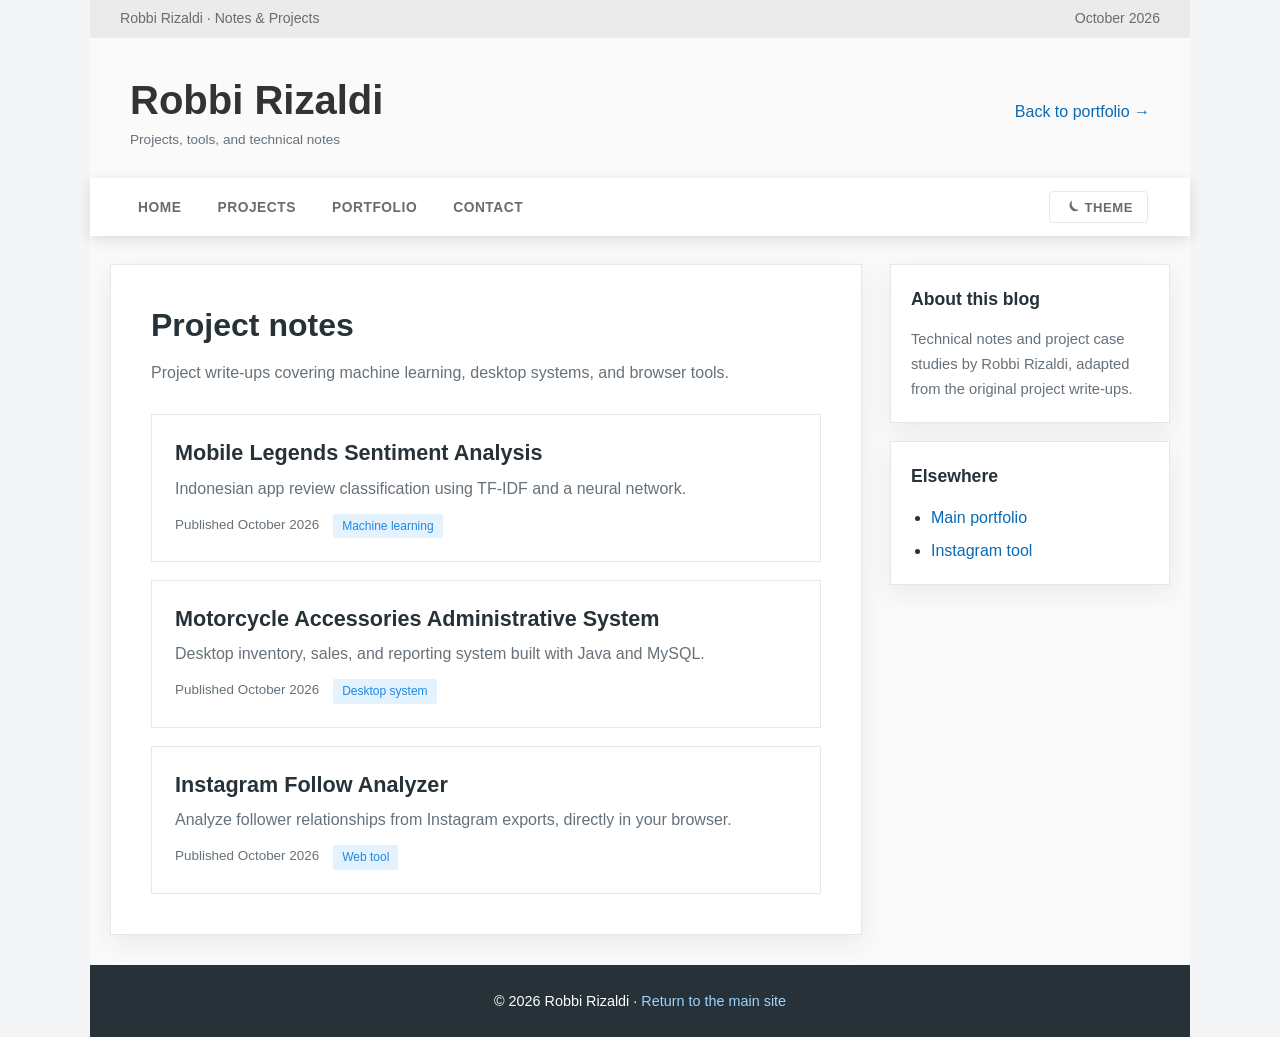
<file: index.html>
<!doctype html>
<html lang="en">
  <head>
    <meta charset="utf-8" />
    <meta name="viewport" content="width=device-width, initial-scale=1" />
    <meta
      name="description"
      content="Technical notes and project case studies by Robbi Rizaldi."
    />
    <title>Blog — Robbi Rizaldi</title>
    <link rel="canonical" href="https://robbirizaldi.my.id/blog/" />
    <link rel="stylesheet" href="assets/blog.css" />
    <script>
      (function () {
        try {
          var t = localStorage.getItem("site-theme") || localStorage.getItem("theme");
          if (!t && window.matchMedia && window.matchMedia("(prefers-color-scheme: dark)").matches) {
            t = "dark";
          }
          if (t === "dark") document.documentElement.setAttribute("data-theme", "dark");
          else if (t === "light") document.documentElement.setAttribute("data-theme", "light");
        } catch (e) {}
      })();
    </script>
  </head>
  <body class="blog-page">
    <a class="blog-skip" href="#projects">Skip to content</a>
    <div class="blog-shell">
      <div class="blog-topbar">
        <div class="blog-topbar__inner">
          <span>Robbi Rizaldi · Notes &amp; Projects</span
          ><span>October 2026</span>
        </div>
      </div>
      <header class="blog-header">
        <a class="blog-brand" href="./"
          >Robbi Rizaldi<small>Projects, tools, and technical notes</small></a
        ><a class="blog-header__link" href="https://robbirizaldi.my.id/#page-portfolio"
          >Back to portfolio →</a
        >
      </header>
      <nav class="blog-nav" aria-label="Blog navigation">
        <div class="blog-nav__inner">
          <a href="./">Home</a><a href="https://robbirizaldi.my.id/#page-portfolio">Projects</a
          ><a href="https://robbirizaldi.my.id/#page-portfolio">Portfolio</a
          ><a href="https://robbirizaldi.my.id/#page-contact">Contact</a>
          <button
            class="blog-theme-toggle"
            type="button"
            data-blog-theme-toggle
            aria-label="Toggle dark mode"
            title="Toggle theme"
          >
            <svg class="blog-theme-icon blog-theme-icon--moon" viewBox="0 0 24 24" fill="currentColor" aria-hidden="true"><path d="M12.3 2a10 10 0 0 0-.19 14 10 10 0 0 0 11.8 1.8 1 1 0 0 0 .1-1.6 10 10 0 0 1-10.1-14 1 1 0 0 0-1.61-.2z"/></svg>
            <svg class="blog-theme-icon blog-theme-icon--sun" viewBox="0 0 24 24" fill="currentColor" aria-hidden="true"><path d="M12 7c-2.76 0-5 2.24-5 5s2.24 5 5 5 5-2.24 5-5-2.24-5-5-5zM2 13h2c.55 0 1-.45 1-1s-.45-1-1-1H2c-.55 0-1 .45-1 1s.45 1 1 1zm18 0h2c.55 0 1-.45 1-1s-.45-1-1-1h-2c-.55 0-1 .45-1 1s.45 1 1 1zM11 2v2c0 .55.45 1 1 1s1-.45 1-1V2c0-.55-.45-1-1-1s-1 .45-1 1zm0 18v2c0 .55.45 1 1 1s1-.45 1-1v-2c0-.55-.45-1-1-1s-1 .45-1 1zM5.99 4.58a.996.996 0 00-1.41 0 .996.996 0 000 1.41l1.06 1.06c.39.39 1.03.39 1.41 0s.39-1.03 0-1.41L5.99 4.58zm12.37 12.37a.996.996 0 00-1.41 0 .996.996 0 000 1.41l1.06 1.06c.39.39 1.03.39 1.41 0 .39-.39.39-1.03 0-1.41l-1.06-1.06zm1.06-10.96a.996.996 0 000-1.41.996.996 0 00-1.41 0l-1.06 1.06c-.39.39-.39 1.03 0 1.41s1.03.39 1.41 0l1.06-1.06zM7.05 18.36a.996.996 0 000-1.41.996.996 0 00-1.41 0l-1.06 1.06c-.39.39-.39 1.03 0 1.41s1.03.39 1.41 0l1.06-1.06z"/></svg>
            <span class="blog-theme-label">Theme</span>
          </button>
        </div>
      </nav>
      <div class="blog-layout">
        <main class="blog-panel" id="projects">
          <h1 class="blog-section-title">Project notes</h1>
          <p class="blog-intro">
            Project write-ups covering machine learning, desktop systems, and
            browser tools.
          </p>
          <div class="blog-post-list">
            <a
              class="blog-post-card"
              href="posts/mobile-legends-sentiment-analysis/"
              ><h2>Mobile Legends Sentiment Analysis</h2>
              <p>
                Indonesian app review classification using TF-IDF and a neural
                network.
              </p>
              <div class="blog-meta">
                <span>Published October 2026</span
                ><span class="blog-tag">Machine learning</span>
              </div></a
            >
            <a
              class="blog-post-card"
              href="posts/wv-jangkrik-administrative-system/"
              ><h2>Motorcycle Accessories Administrative System</h2>
              <p>
                Desktop inventory, sales, and reporting system built with Java
                and MySQL.
              </p>
              <div class="blog-meta">
                <span>Published October 2026</span
                ><span class="blog-tag">Desktop system</span>
              </div></a
            >
            <a class="blog-post-card" href="posts/instagram-follow-analyzer/"
              ><h2>Instagram Follow Analyzer</h2>
              <p>
                Analyze follower relationships from Instagram exports, directly
                in your browser.
              </p>
              <div class="blog-meta">
                <span>Published October 2026</span
                ><span class="blog-tag">Web tool</span>
              </div></a
            >
          </div>
        </main>
        <aside class="blog-sidebar">
          <section class="blog-sidebar__panel">
            <h2>About this blog</h2>
            <p>
              Technical notes and project case studies by Robbi Rizaldi, adapted
              from the original project write-ups.
            </p>
          </section>
          <section class="blog-sidebar__panel">
            <h2>Elsewhere</h2>
            <ul>
              <li><a href="https://robbirizaldi.my.id/#page-portfolio">Main portfolio</a></li>
              <li><a href="https://robbirizaldi.my.id/tools/ig-analyzer/">Instagram tool</a></li>
            </ul>
          </section>
        </aside>
      </div>
      <footer class="blog-footer">
        © 2026 Robbi Rizaldi · <a href="https://robbirizaldi.my.id/">Return to the main site</a>
      </footer>
    </div>
    <button
      class="blog-to-top"
      type="button"
      data-blog-top
      aria-label="Back to top"
    >
      ↑ Top
    </button>
    <script src="assets/blog.js" defer></script>
  </body>
</html>
</file>
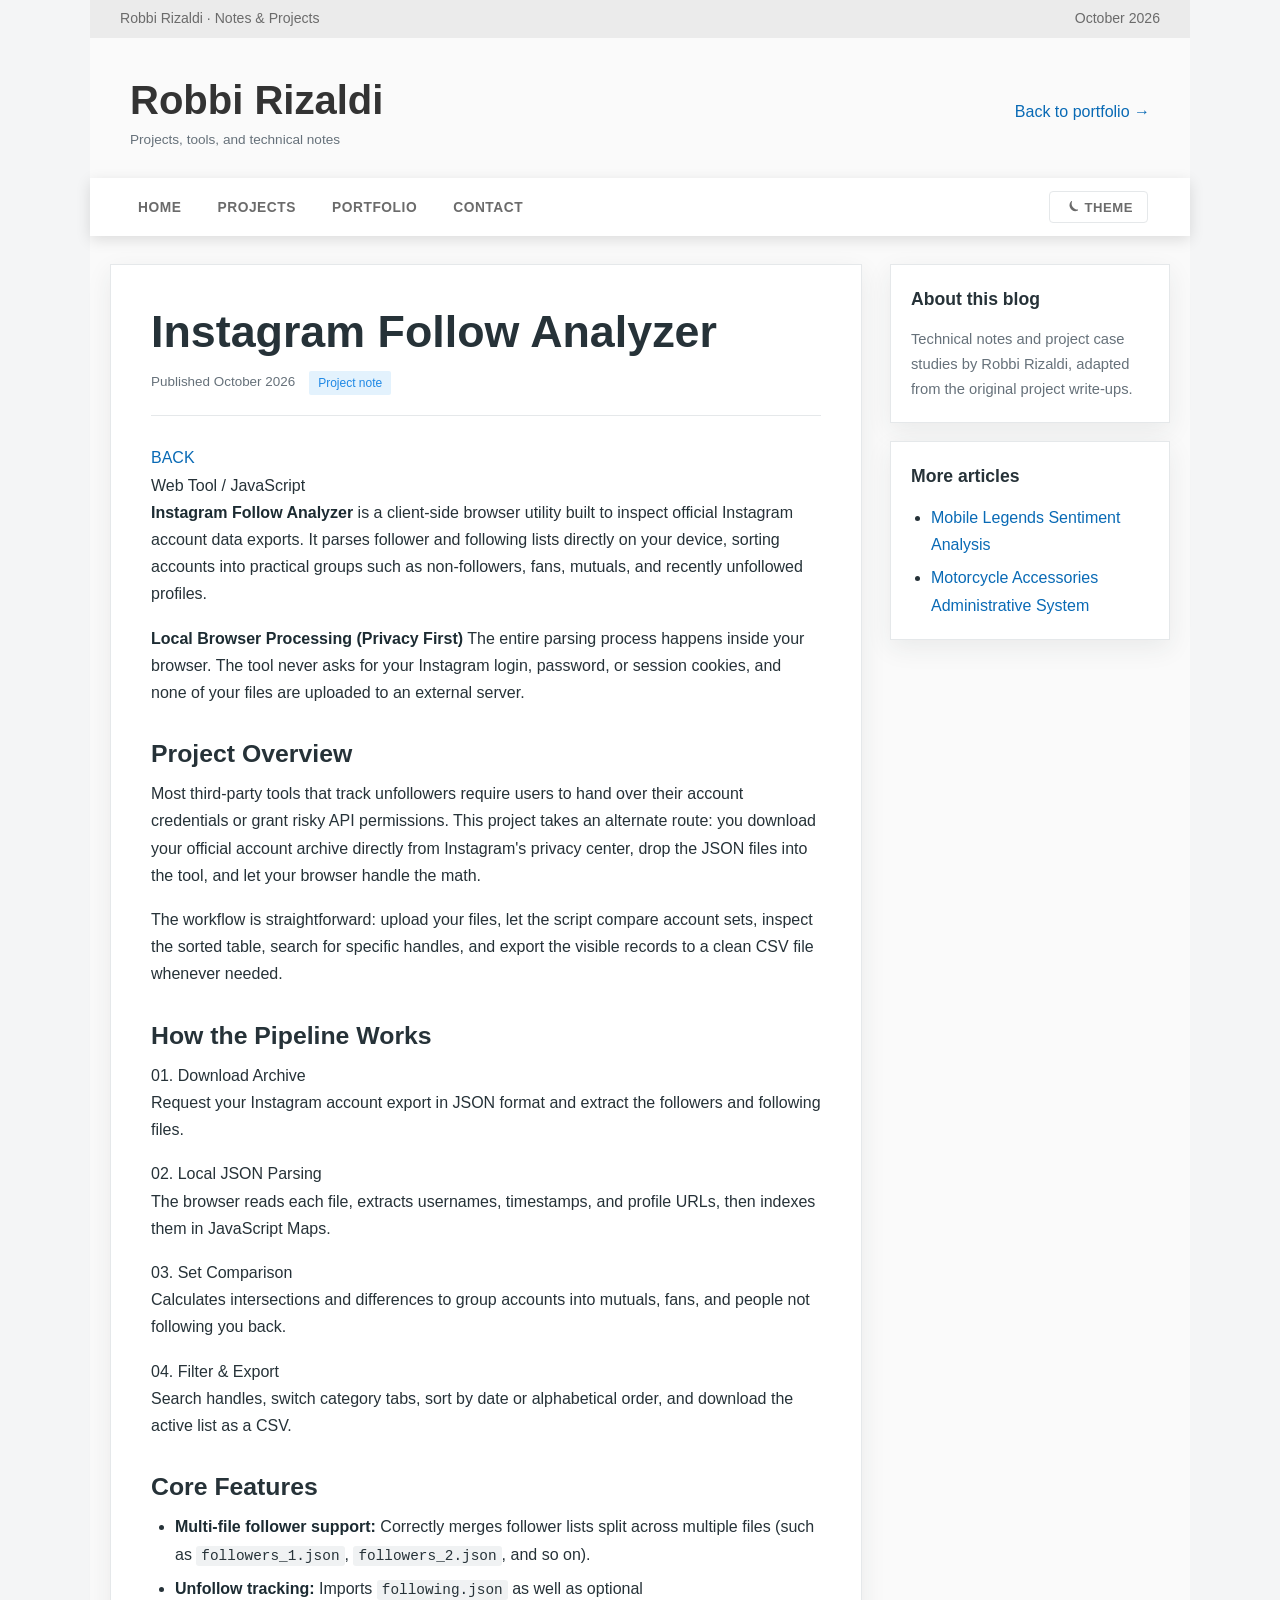
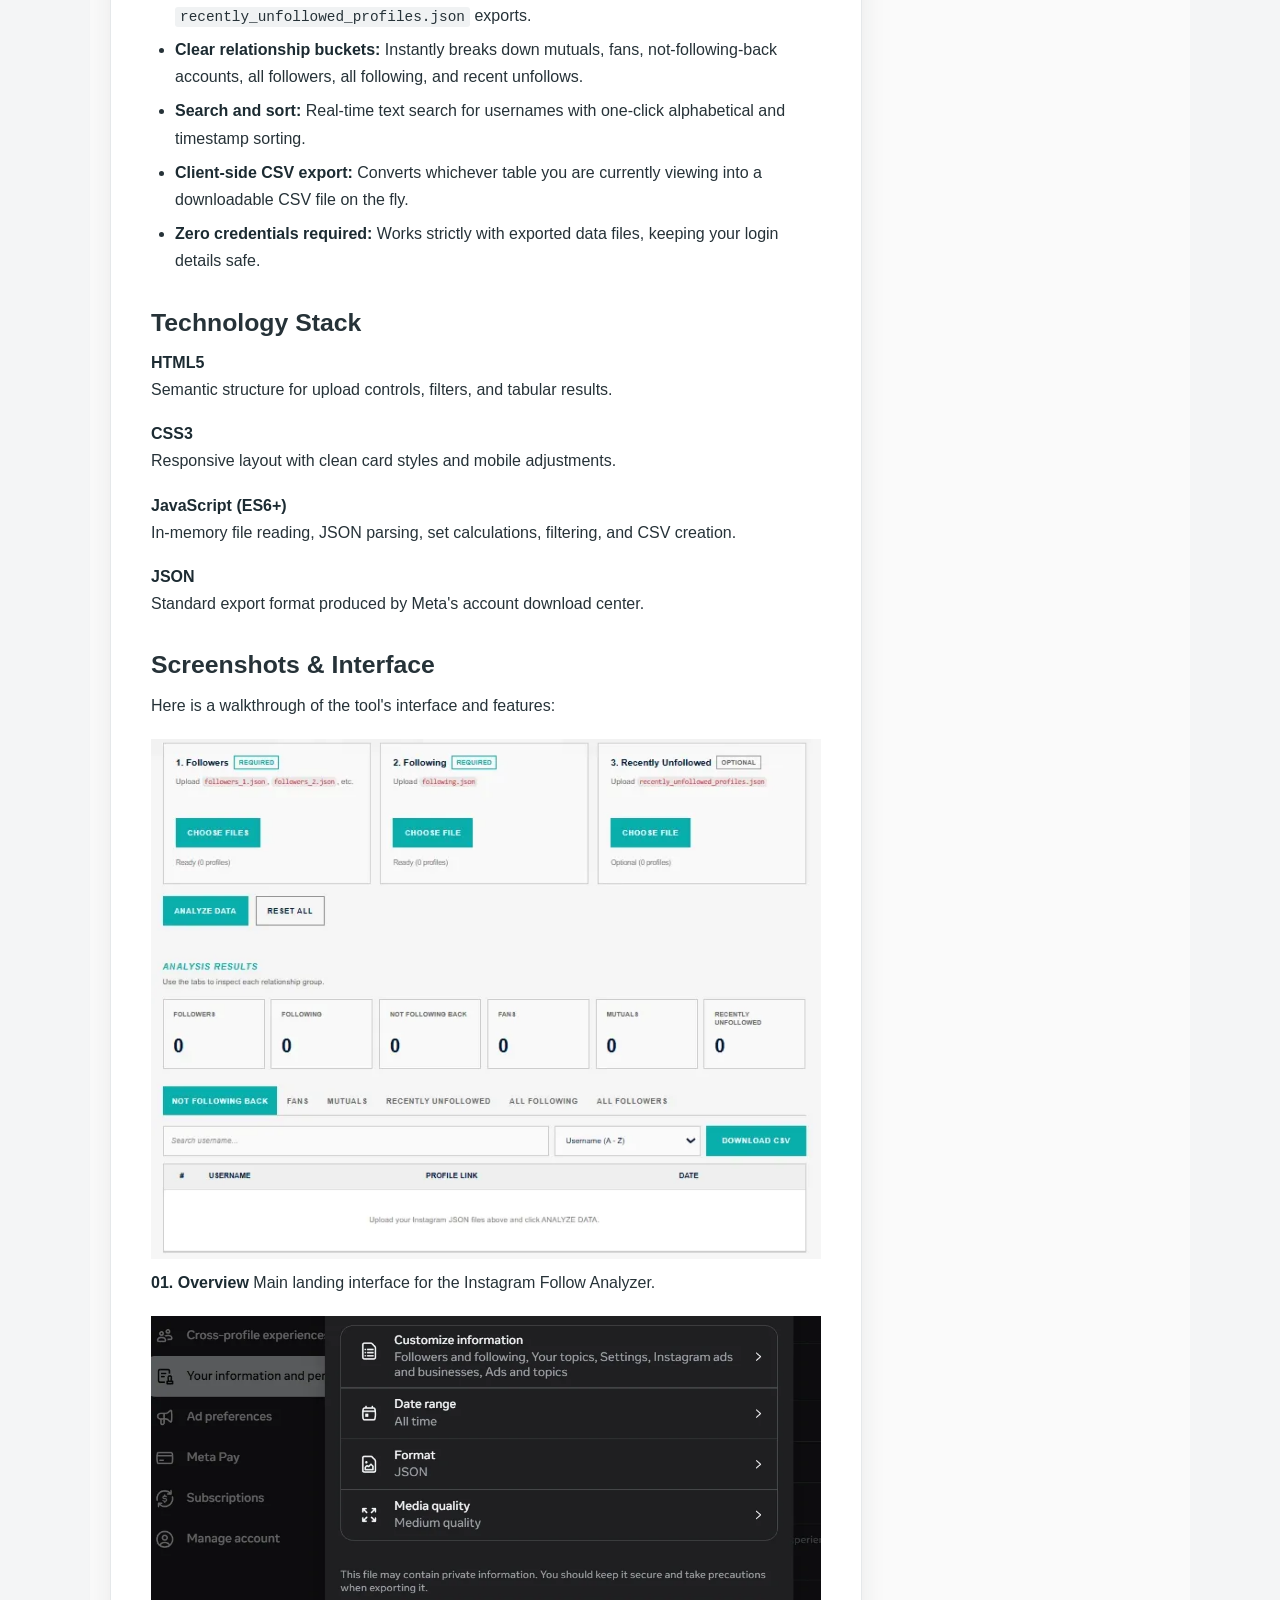
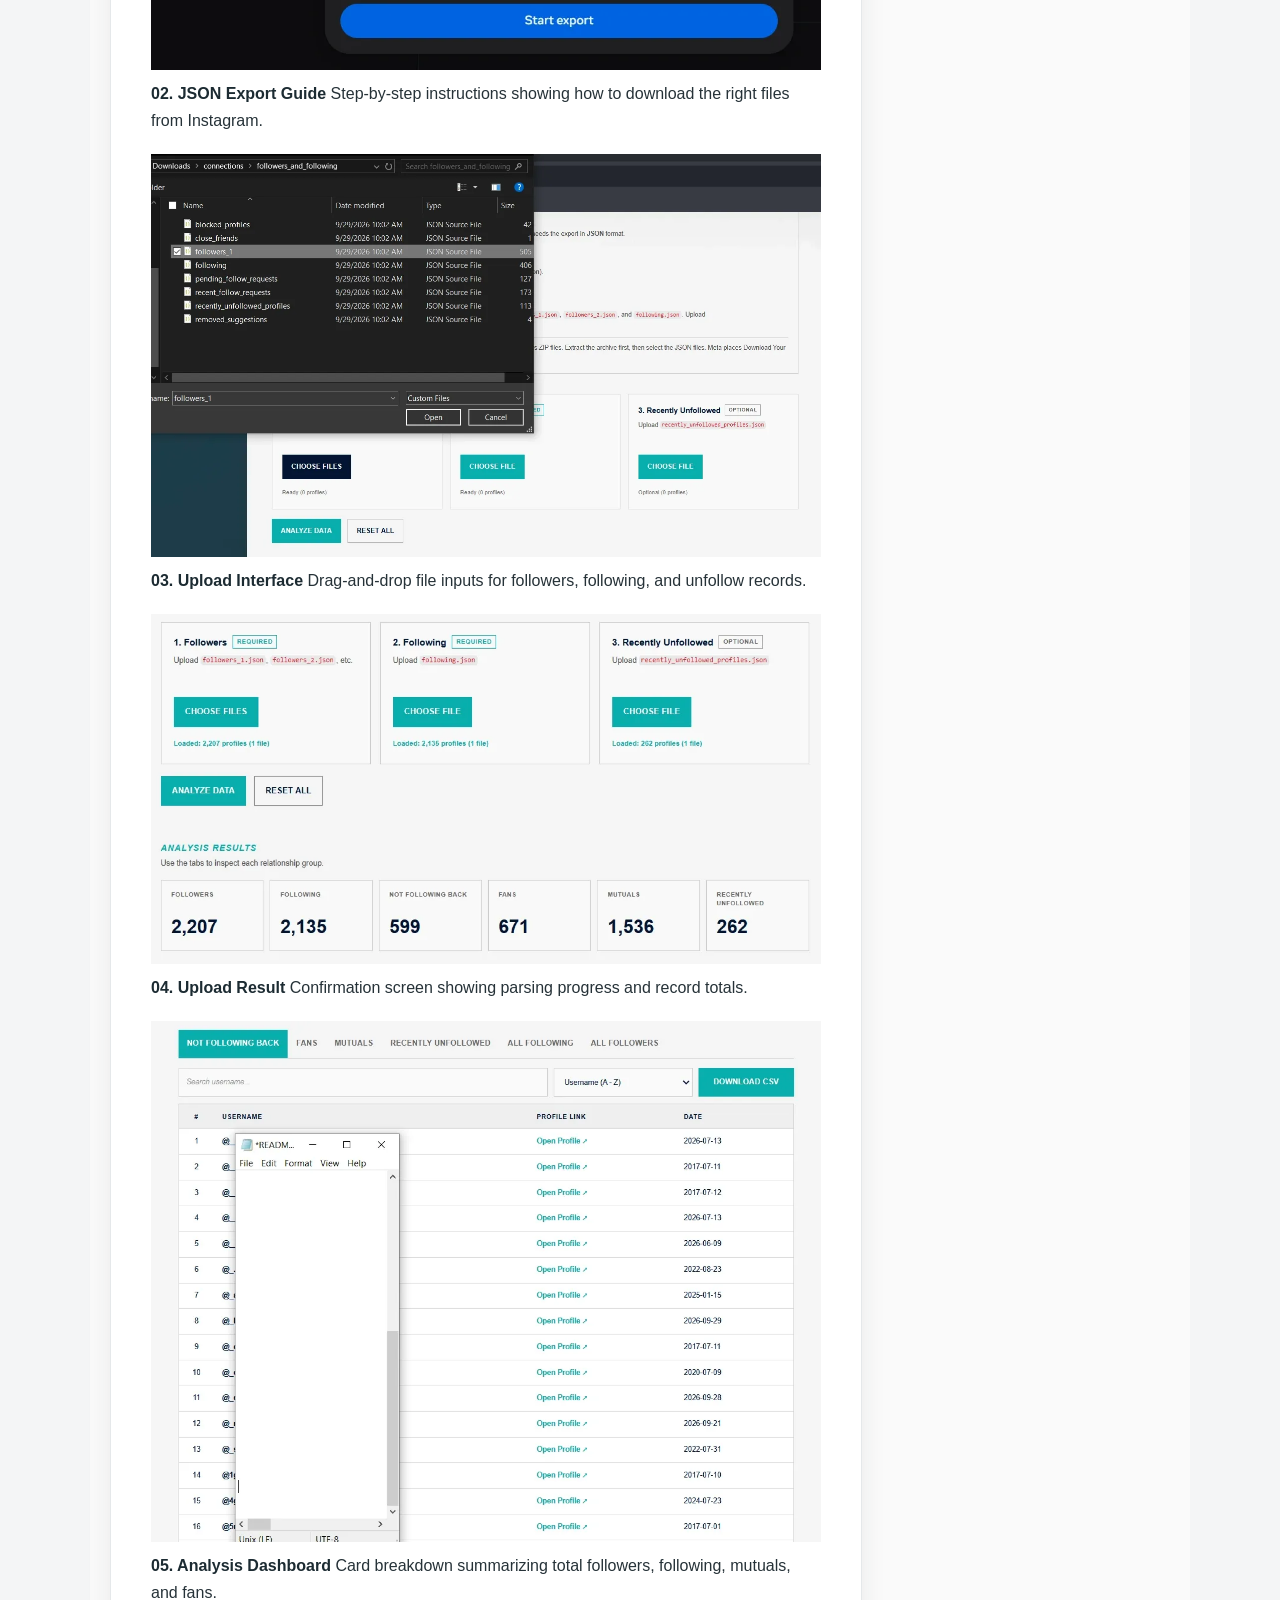
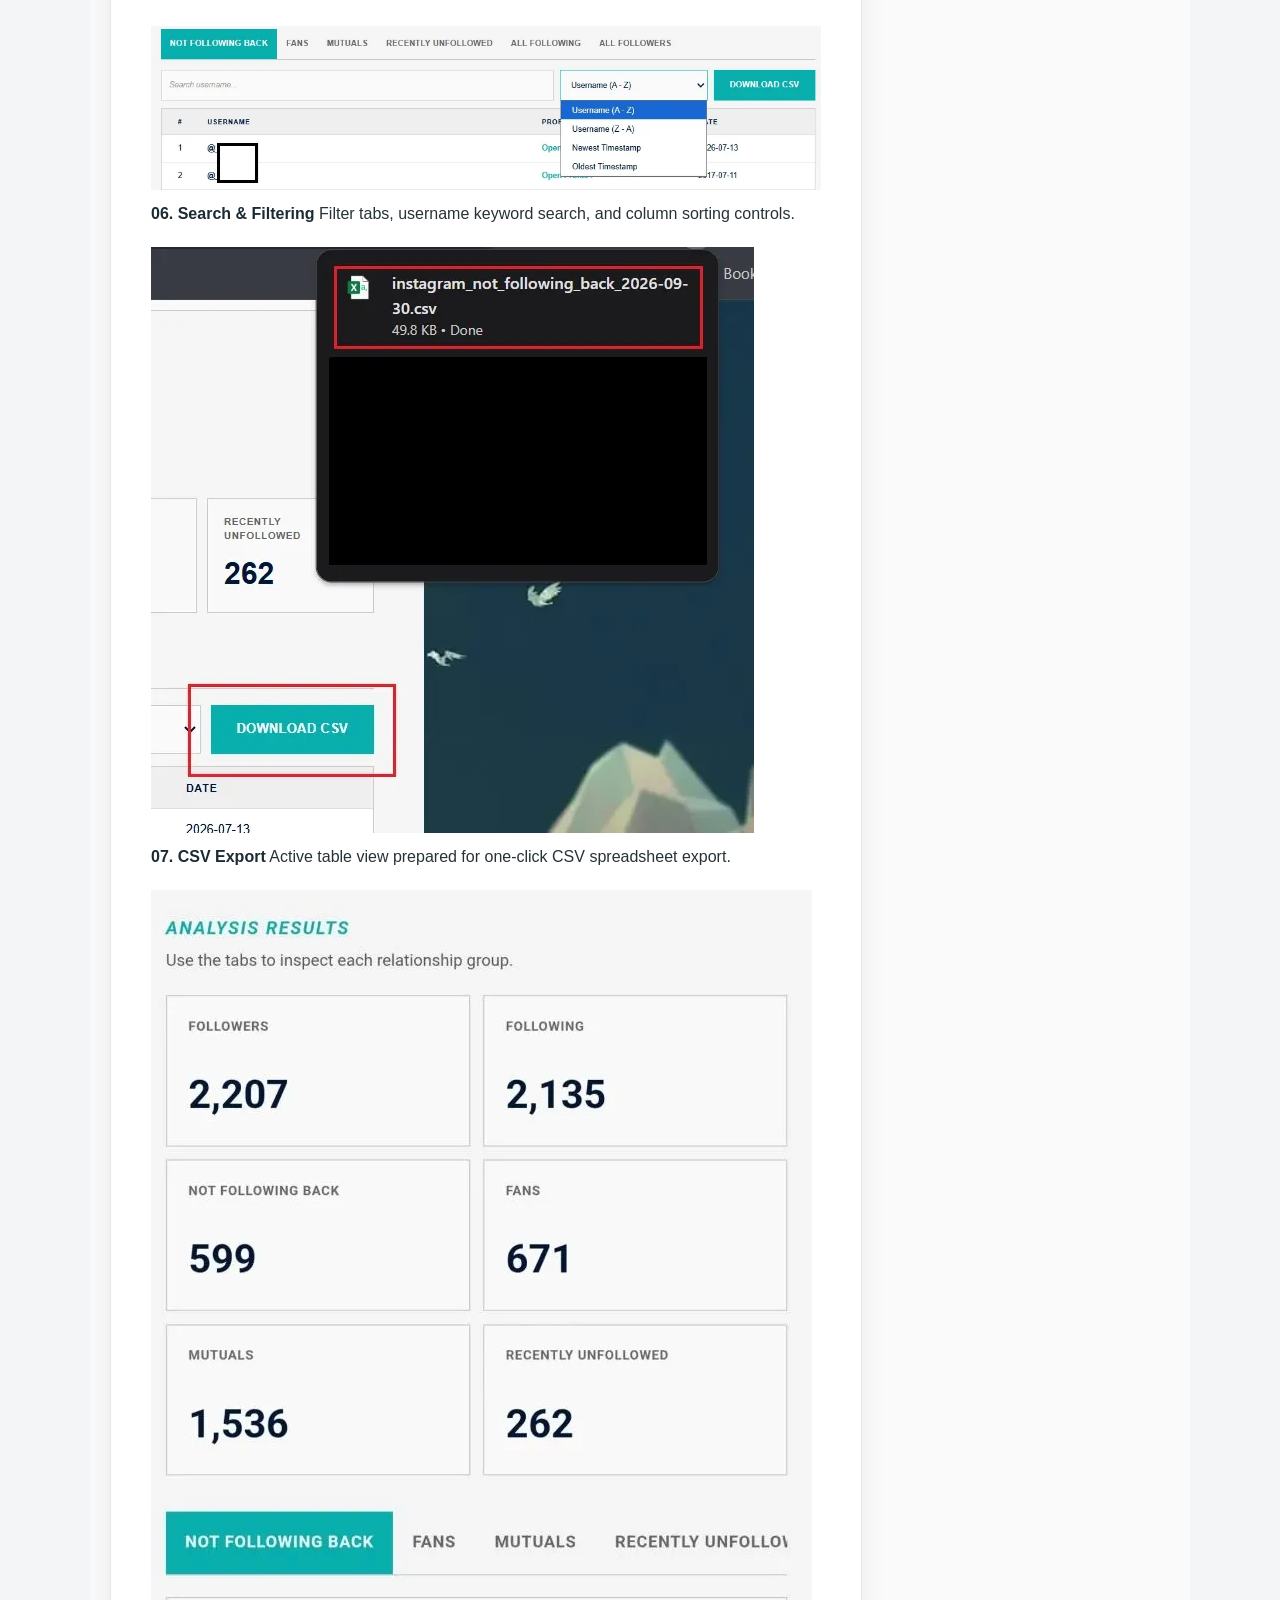
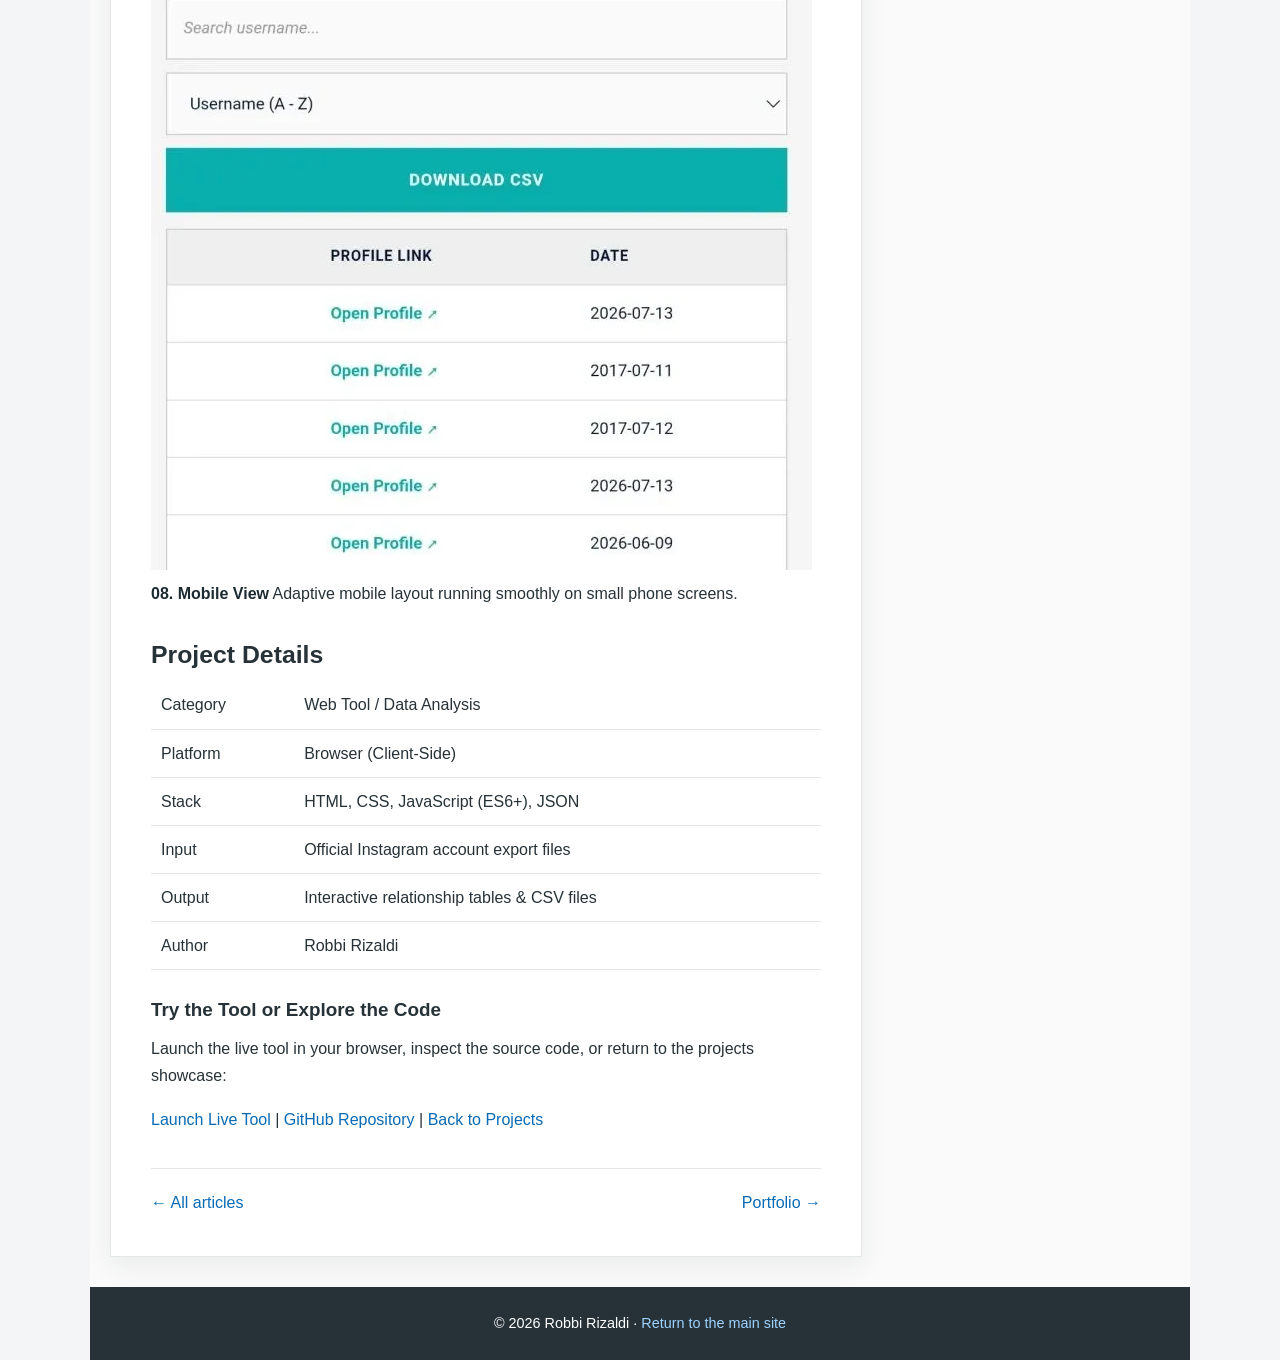
<file: posts/instagram-follow-analyzer/index.html>
<!doctype html>
<html lang="en">
  <head>
    <meta charset="utf-8" />
    <meta name="viewport" content="width=device-width, initial-scale=1" />
    <meta
      name="description"
      content="Analyze follower relationships from Instagram exports, directly in your browser."
    />
    <title>Instagram Follow Analyzer &mdash; Robbi Rizaldi</title>
    <link rel="stylesheet" href="../../assets/blog.css" />
    <link
      rel="canonical"
      href="https://robbirizaldi.my.id/blog/posts/instagram-follow-analyzer/"
    />
      <script>
      (function () {
        try {
          var t = localStorage.getItem("site-theme") || localStorage.getItem("theme");
          if (!t && window.matchMedia && window.matchMedia("(prefers-color-scheme: dark)").matches) {
            t = "dark";
          }
          if (t === "dark") document.documentElement.setAttribute("data-theme", "dark");
          else if (t === "light") document.documentElement.setAttribute("data-theme", "light");
        } catch (e) {}
      })();
    </script>
  </head>
  <body class="blog-page">
    <a class="blog-skip" href="#content">Skip to content</a>
    <div class="blog-shell">
      <div class="blog-topbar">
        <div class="blog-topbar__inner">
          <span>Robbi Rizaldi &middot; Notes &amp; Projects</span
          ><span>October 2026</span>
        </div>
      </div>
      <header class="blog-header">
        <a class="blog-brand" href="../../"
          >Robbi Rizaldi<small>Projects, tools, and technical notes</small></a
        ><a class="blog-header__link" href="https://robbirizaldi.my.id/#page-portfolio"
          >Back to portfolio &rarr;</a
        >
      </header>
      <nav class="blog-nav" aria-label="Blog navigation">
        <div class="blog-nav__inner">
          <a href="../../">Home</a><a href="https://robbirizaldi.my.id/#page-portfolio">Projects</a
          ><a href="https://robbirizaldi.my.id/#page-portfolio">Portfolio</a
          ><a href="https://robbirizaldi.my.id/#page-contact">Contact</a>
          <button
            class="blog-theme-toggle"
            type="button"
            data-blog-theme-toggle
            aria-label="Toggle dark mode"
            title="Toggle theme"
          >
            <svg class="blog-theme-icon blog-theme-icon--moon" viewBox="0 0 24 24" fill="currentColor" aria-hidden="true"><path d="M12.3 2a10 10 0 0 0-.19 14 10 10 0 0 0 11.8 1.8 1 1 0 0 0 .1-1.6 10 10 0 0 1-10.1-14 1 1 0 0 0-1.61-.2z"/></svg>
            <svg class="blog-theme-icon blog-theme-icon--sun" viewBox="0 0 24 24" fill="currentColor" aria-hidden="true"><path d="M12 7c-2.76 0-5 2.24-5 5s2.24 5 5 5 5-2.24 5-5-2.24-5-5-5zM2 13h2c.55 0 1-.45 1-1s-.45-1-1-1H2c-.55 0-1 .45-1 1s.45 1 1 1zm18 0h2c.55 0 1-.45 1-1s-.45-1-1-1h-2c-.55 0-1 .45-1 1s.45 1 1 1zM11 2v2c0 .55.45 1 1 1s1-.45 1-1V2c0-.55-.45-1-1-1s-1 .45-1 1zm0 18v2c0 .55.45 1 1 1s1-.45 1-1v-2c0-.55-.45-1-1-1s-1 .45-1 1zM5.99 4.58a.996.996 0 00-1.41 0 .996.996 0 000 1.41l1.06 1.06c.39.39 1.03.39 1.41 0s.39-1.03 0-1.41L5.99 4.58zm12.37 12.37a.996.996 0 00-1.41 0 .996.996 0 000 1.41l1.06 1.06c.39.39 1.03.39 1.41 0 .39-.39.39-1.03 0-1.41l-1.06-1.06zm1.06-10.96a.996.996 0 000-1.41.996.996 0 00-1.41 0l-1.06 1.06c-.39.39-.39 1.03 0 1.41s1.03.39 1.41 0l1.06-1.06zM7.05 18.36a.996.996 0 000-1.41.996.996 0 00-1.41 0l-1.06 1.06c-.39.39-.39 1.03 0 1.41s1.03.39 1.41 0l1.06-1.06z"/></svg>
            <span class="blog-theme-label">Theme</span>
          </button>
        </div>
      </nav>
      <div class="blog-layout">
        <main class="blog-panel" id="content">
          <article class="blog-article">
            <header class="blog-article__header">
              <h1>Instagram Follow Analyzer</h1>
              <div class="blog-meta">
                <span>Published October 2026</span
                ><span class="blog-tag">Project note</span>
              </div>
            </header>
            <div class="blog-content">
              <div>
                <div>
                  <a href="https://robbirizaldi.my.id/#page-portfolio">
                    <span>BACK</span>
                  </a>
                </div>

                <div>
                  <span> Web Tool / JavaScript </span>
                </div>

                <p>
                  <strong>Instagram Follow Analyzer</strong> is a client-side
                  browser utility built to inspect official Instagram account
                  data exports. It parses follower and following lists directly
                  on your device, sorting accounts into practical groups such as
                  non-followers, fans, mutuals, and recently unfollowed
                  profiles.
                </p>

                <div>
                  <strong>Local Browser Processing (Privacy First)</strong>
                  <span>
                    The entire parsing process happens inside your browser. The
                    tool never asks for your Instagram login, password, or
                    session cookies, and none of your files are uploaded to an
                    external server.
                  </span>
                </div>

                <h2>Project Overview</h2>
                <p>
                  Most third-party tools that track unfollowers require users to
                  hand over their account credentials or grant risky API
                  permissions. This project takes an alternate route: you
                  download your official account archive directly from
                  Instagram&#x27;s privacy center, drop the JSON files into the
                  tool, and let your browser handle the math.
                </p>
                <p>
                  The workflow is straightforward: upload your files, let the
                  script compare account sets, inspect the sorted table, search
                  for specific handles, and export the visible records to a
                  clean CSV file whenever needed.
                </p>

                <h2>How the Pipeline Works</h2>
                <div>
                  <div>
                    <span>01. Download Archive</span>
                    <p>
                      Request your Instagram account export in JSON format and
                      extract the followers and following files.
                    </p>
                  </div>
                  <div>
                    <span>02. Local JSON Parsing</span>
                    <p>
                      The browser reads each file, extracts usernames,
                      timestamps, and profile URLs, then indexes them in
                      JavaScript Maps.
                    </p>
                  </div>
                  <div>
                    <span>03. Set Comparison</span>
                    <p>
                      Calculates intersections and differences to group accounts
                      into mutuals, fans, and people not following you back.
                    </p>
                  </div>
                  <div>
                    <span>04. Filter &amp; Export</span>
                    <p>
                      Search handles, switch category tabs, sort by date or
                      alphabetical order, and download the active list as a CSV.
                    </p>
                  </div>
                </div>

                <h2>Core Features</h2>
                <ul>
                  <li>
                    <strong>Multi-file follower support:</strong> Correctly
                    merges follower lists split across multiple files (such as
                    <code>followers_1.json</code>,
                    <code>followers_2.json</code>, and so on).
                  </li>
                  <li>
                    <strong>Unfollow tracking:</strong> Imports
                    <code>following.json</code> as well as optional
                    <code>recently_unfollowed_profiles.json</code> exports.
                  </li>
                  <li>
                    <strong>Clear relationship buckets:</strong> Instantly
                    breaks down mutuals, fans, not-following-back accounts, all
                    followers, all following, and recent unfollows.
                  </li>
                  <li>
                    <strong>Search and sort:</strong> Real-time text search for
                    usernames with one-click alphabetical and timestamp sorting.
                  </li>
                  <li>
                    <strong>Client-side CSV export:</strong> Converts whichever
                    table you are currently viewing into a downloadable CSV file
                    on the fly.
                  </li>
                  <li>
                    <strong>Zero credentials required:</strong> Works strictly
                    with exported data files, keeping your login details safe.
                  </li>
                </ul>

                <h2>Technology Stack</h2>
                <div>
                  <div>
                    <strong>HTML5</strong>
                    <p>
                      Semantic structure for upload controls, filters, and
                      tabular results.
                    </p>
                  </div>
                  <div>
                    <strong>CSS3</strong>
                    <p>
                      Responsive layout with clean card styles and mobile
                      adjustments.
                    </p>
                  </div>
                  <div>
                    <strong>JavaScript (ES6+)</strong>
                    <p>
                      In-memory file reading, JSON parsing, set calculations,
                      filtering, and CSV creation.
                    </p>
                  </div>
                  <div>
                    <strong>JSON</strong>
                    <p>
                      Standard export format produced by Meta&#x27;s account
                      download center.
                    </p>
                  </div>
                </div>

                <h2>Screenshots &amp; Interface</h2>
                <p>
                  Here is a walkthrough of the tool&#x27;s interface and
                  features:
                </p>

                <div>
                  <div>
                    <a
                      href="../../assets/images/instagram-follow-analyzer-1.webp"
                    >
                      <img
                        src="../../assets/images/instagram-follow-analyzer-1.webp"
                        alt="Instagram Follow Analyzer - Overview"
                        loading="lazy"
                      />
                    </a>
                    <div>
                      <strong>01. Overview</strong>
                      <span
                        >Main landing interface for the Instagram Follow
                        Analyzer.</span
                      >
                    </div>
                  </div>

                  <div>
                    <a
                      href="../../assets/images/instagram-follow-analyzer-2.webp"
                    >
                      <img
                        src="../../assets/images/instagram-follow-analyzer-2.webp"
                        alt="Instagram Follow Analyzer - JSON Export Guide"
                        loading="lazy"
                      />
                    </a>
                    <div>
                      <strong>02. JSON Export Guide</strong>
                      <span
                        >Step-by-step instructions showing how to download the
                        right files from Instagram.</span
                      >
                    </div>
                  </div>

                  <div>
                    <a
                      href="../../assets/images/instagram-follow-analyzer-3.webp"
                    >
                      <img
                        src="../../assets/images/instagram-follow-analyzer-3.webp"
                        alt="Instagram Follow Analyzer - Upload Interface"
                        loading="lazy"
                      />
                    </a>
                    <div>
                      <strong>03. Upload Interface</strong>
                      <span
                        >Drag-and-drop file inputs for followers, following, and
                        unfollow records.</span
                      >
                    </div>
                  </div>

                  <div>
                    <a
                      href="../../assets/images/instagram-follow-analyzer-4.webp"
                    >
                      <img
                        src="../../assets/images/instagram-follow-analyzer-4.webp"
                        alt="Instagram Follow Analyzer - Upload Result"
                        loading="lazy"
                      />
                    </a>
                    <div>
                      <strong>04. Upload Result</strong>
                      <span
                        >Confirmation screen showing parsing progress and record
                        totals.</span
                      >
                    </div>
                  </div>

                  <div>
                    <a
                      href="../../assets/images/instagram-follow-analyzer-5.webp"
                    >
                      <img
                        src="../../assets/images/instagram-follow-analyzer-5.webp"
                        alt="Instagram Follow Analyzer - Analysis Dashboard"
                        loading="lazy"
                      />
                    </a>
                    <div>
                      <strong>05. Analysis Dashboard</strong>
                      <span
                        >Card breakdown summarizing total followers, following,
                        mutuals, and fans.</span
                      >
                    </div>
                  </div>

                  <div>
                    <a
                      href="../../assets/images/instagram-follow-analyzer-6.webp"
                    >
                      <img
                        src="../../assets/images/instagram-follow-analyzer-6.webp"
                        alt="Instagram Follow Analyzer - Filtering &amp; Search"
                        loading="lazy"
                      />
                    </a>
                    <div>
                      <strong>06. Search &amp; Filtering</strong>
                      <span
                        >Filter tabs, username keyword search, and column
                        sorting controls.</span
                      >
                    </div>
                  </div>

                  <div>
                    <a
                      href="../../assets/images/instagram-follow-analyzer-7.webp"
                    >
                      <img
                        src="../../assets/images/instagram-follow-analyzer-7.webp"
                        alt="Instagram Follow Analyzer - CSV Export"
                        loading="lazy"
                      />
                    </a>
                    <div>
                      <strong>07. CSV Export</strong>
                      <span
                        >Active table view prepared for one-click CSV
                        spreadsheet export.</span
                      >
                    </div>
                  </div>

                  <div>
                    <a
                      href="../../assets/images/instagram-follow-analyzer-8.webp"
                    >
                      <img
                        src="../../assets/images/instagram-follow-analyzer-8.webp"
                        alt="Instagram Follow Analyzer - Mobile View"
                        loading="lazy"
                      />
                    </a>
                    <div>
                      <strong>08. Mobile View</strong>
                      <span
                        >Adaptive mobile layout running smoothly on small phone
                        screens.</span
                      >
                    </div>
                  </div>
                </div>

                <h2>Project Details</h2>
                <table>
                  <tbody>
                    <tr>
                      <td>Category</td>
                      <td>Web Tool / Data Analysis</td>
                    </tr>
                    <tr>
                      <td>Platform</td>
                      <td>Browser (Client-Side)</td>
                    </tr>
                    <tr>
                      <td>Stack</td>
                      <td>HTML, CSS, JavaScript (ES6+), JSON</td>
                    </tr>
                    <tr>
                      <td>Input</td>
                      <td>Official Instagram account export files</td>
                    </tr>
                    <tr>
                      <td>Output</td>
                      <td>Interactive relationship tables &amp; CSV files</td>
                    </tr>
                    <tr>
                      <td>Author</td>
                      <td>Robbi Rizaldi</td>
                    </tr>
                  </tbody>
                </table>

                <div>
                  <h3>Try the Tool or Explore the Code</h3>
                  <p>
                    Launch the live tool in your browser, inspect the source
                    code, or return to the projects showcase:
                  </p>
                  <div>
                    <a href="https://robbirizaldi.my.id/tools/ig-analyzer/"> Launch Live Tool </a> |
                    <a href="https://github.com/robbirizaldi/ig-analyzer">
                      GitHub Repository 
                    </a> |
                    <a href="https://robbirizaldi.my.id/#page-portfolio">
                      <span>Back to Projects</span>
                    </a>
                  </div>
                </div>
              </div>
            </div>
            <nav class="blog-post-nav" aria-label="Article navigation">
              <a href="../../">&larr; All articles</a
              ><a href="https://robbirizaldi.my.id/#page-portfolio">Portfolio &rarr;</a>
            </nav>
          </article>
        </main>
        <aside class="blog-sidebar">
          <section class="blog-sidebar__panel">
            <h2>About this blog</h2>
            <p>
              Technical notes and project case studies by Robbi Rizaldi, adapted
              from the original project write-ups.
            </p>
          </section>
          <section class="blog-sidebar__panel">
            <h2>More articles</h2>
            <ul>
              <li>
                <a href="../mobile-legends-sentiment-analysis/"
                  >Mobile Legends Sentiment Analysis</a
                >
              </li>
              <li>
                <a href="../wv-jangkrik-administrative-system/"
                  >Motorcycle Accessories Administrative System</a
                >
              </li>
            </ul>
          </section>
        </aside>
      </div>
      <footer class="blog-footer">
        &copy; 2026 Robbi Rizaldi &middot;
        <a href="https://robbirizaldi.my.id/">Return to the main site</a>
      </footer>
    </div>
    <button
      class="blog-to-top"
      type="button"
      data-blog-top
      aria-label="Back to top"
    >
      &uarr; Top
    </button>
    <script src="../../assets/blog.js" defer></script>
  </body>
</html>
</file>
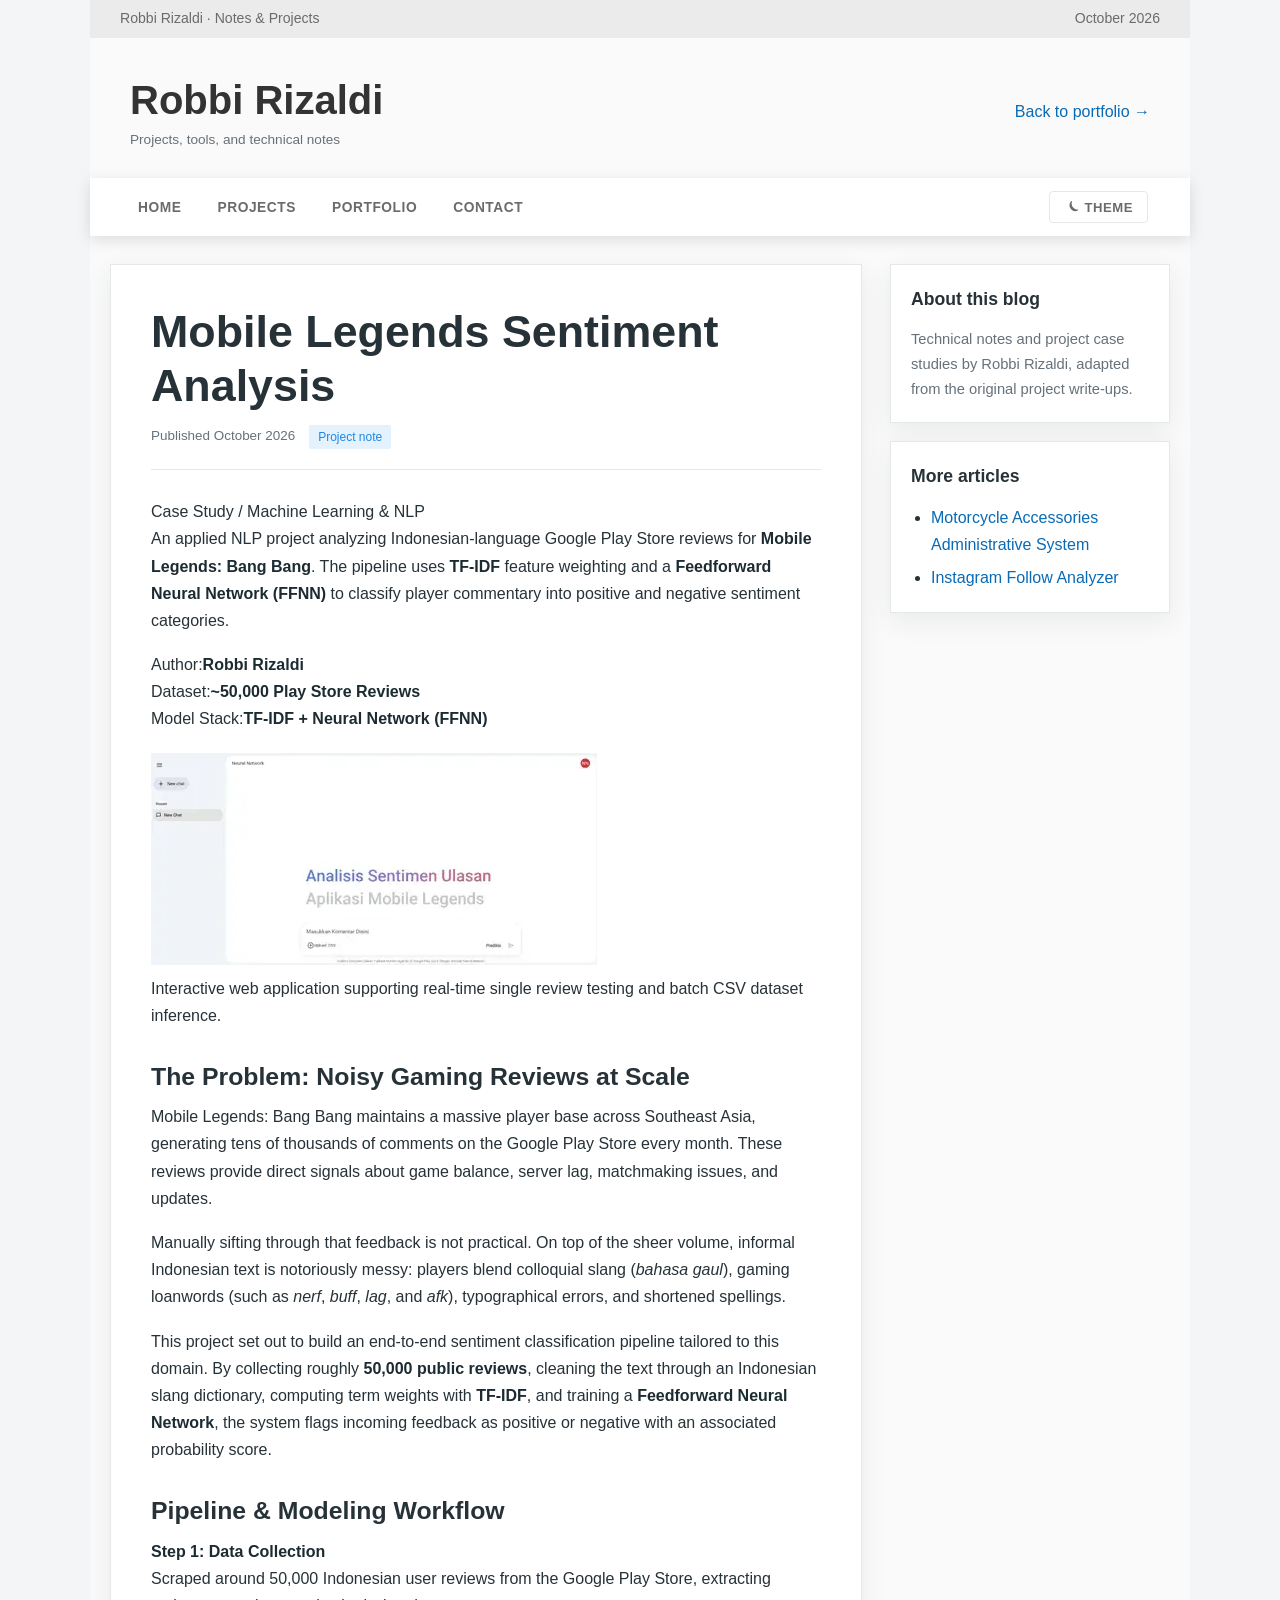
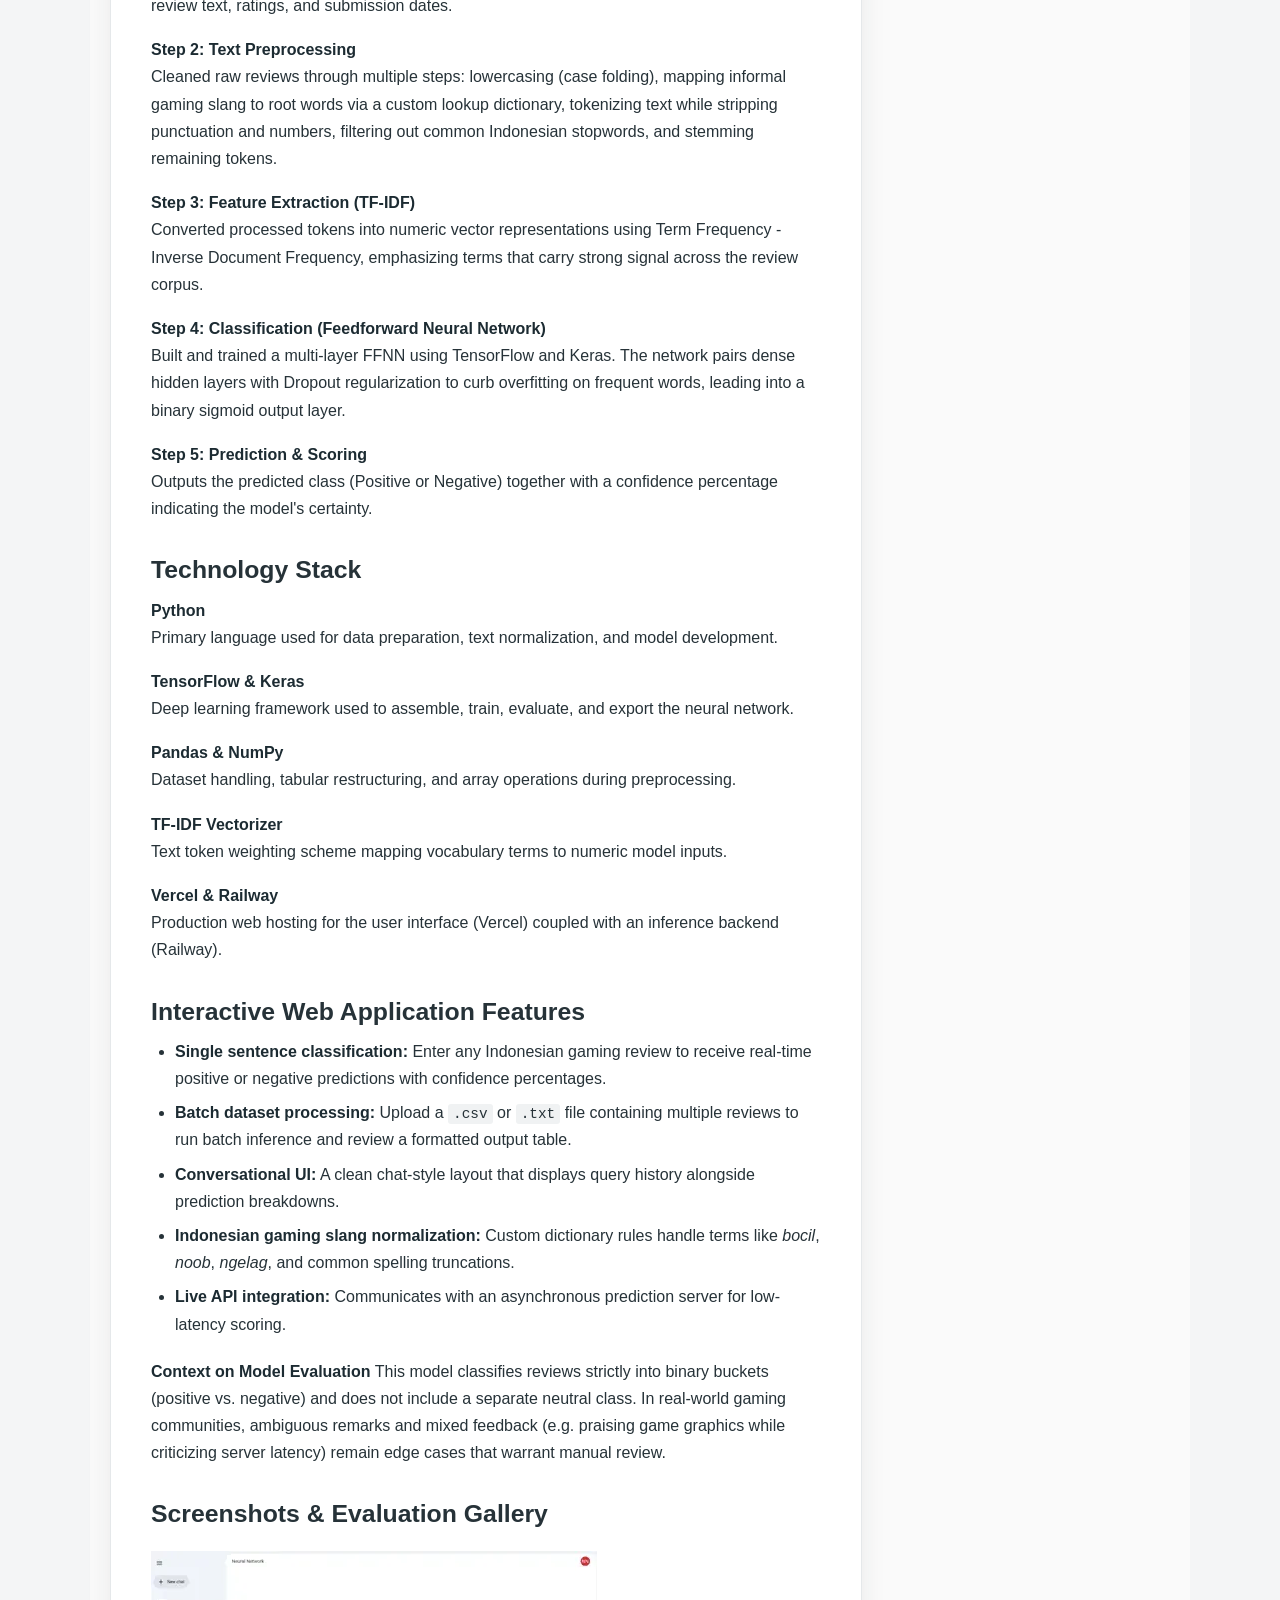
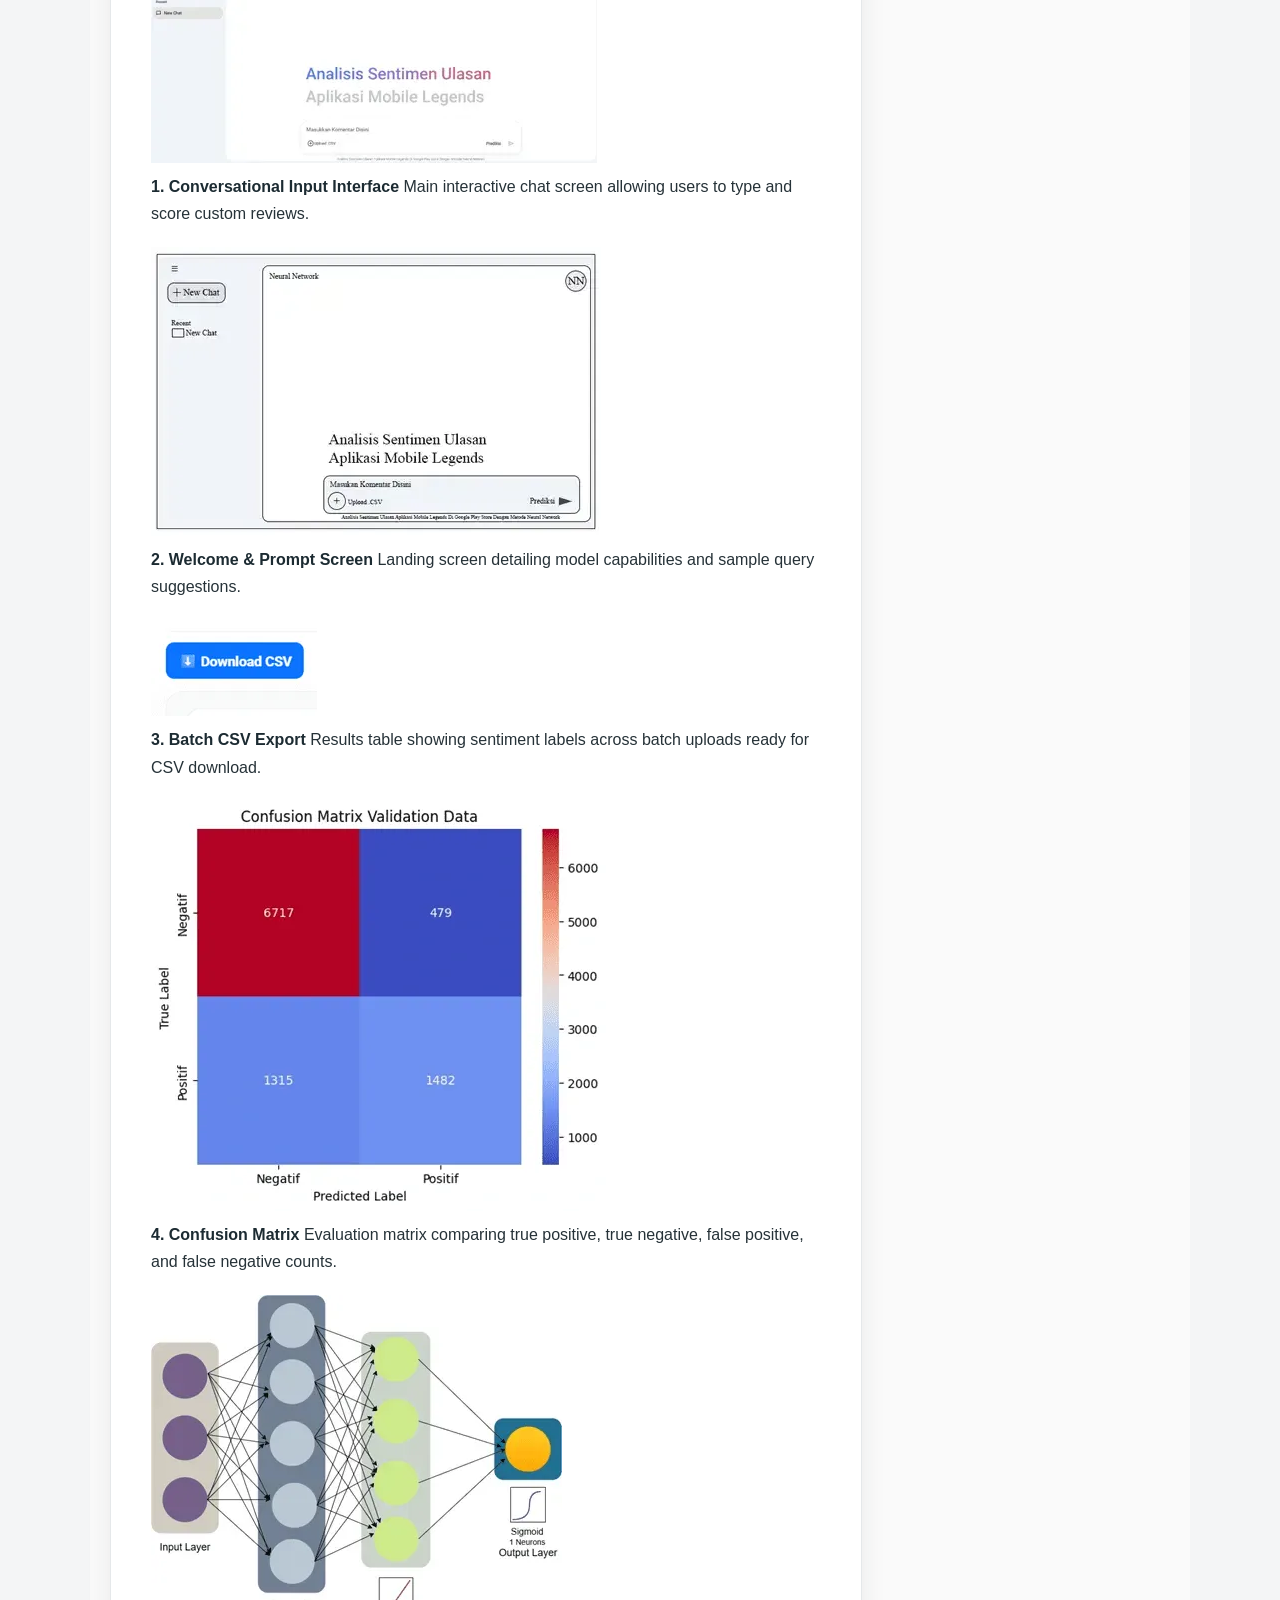
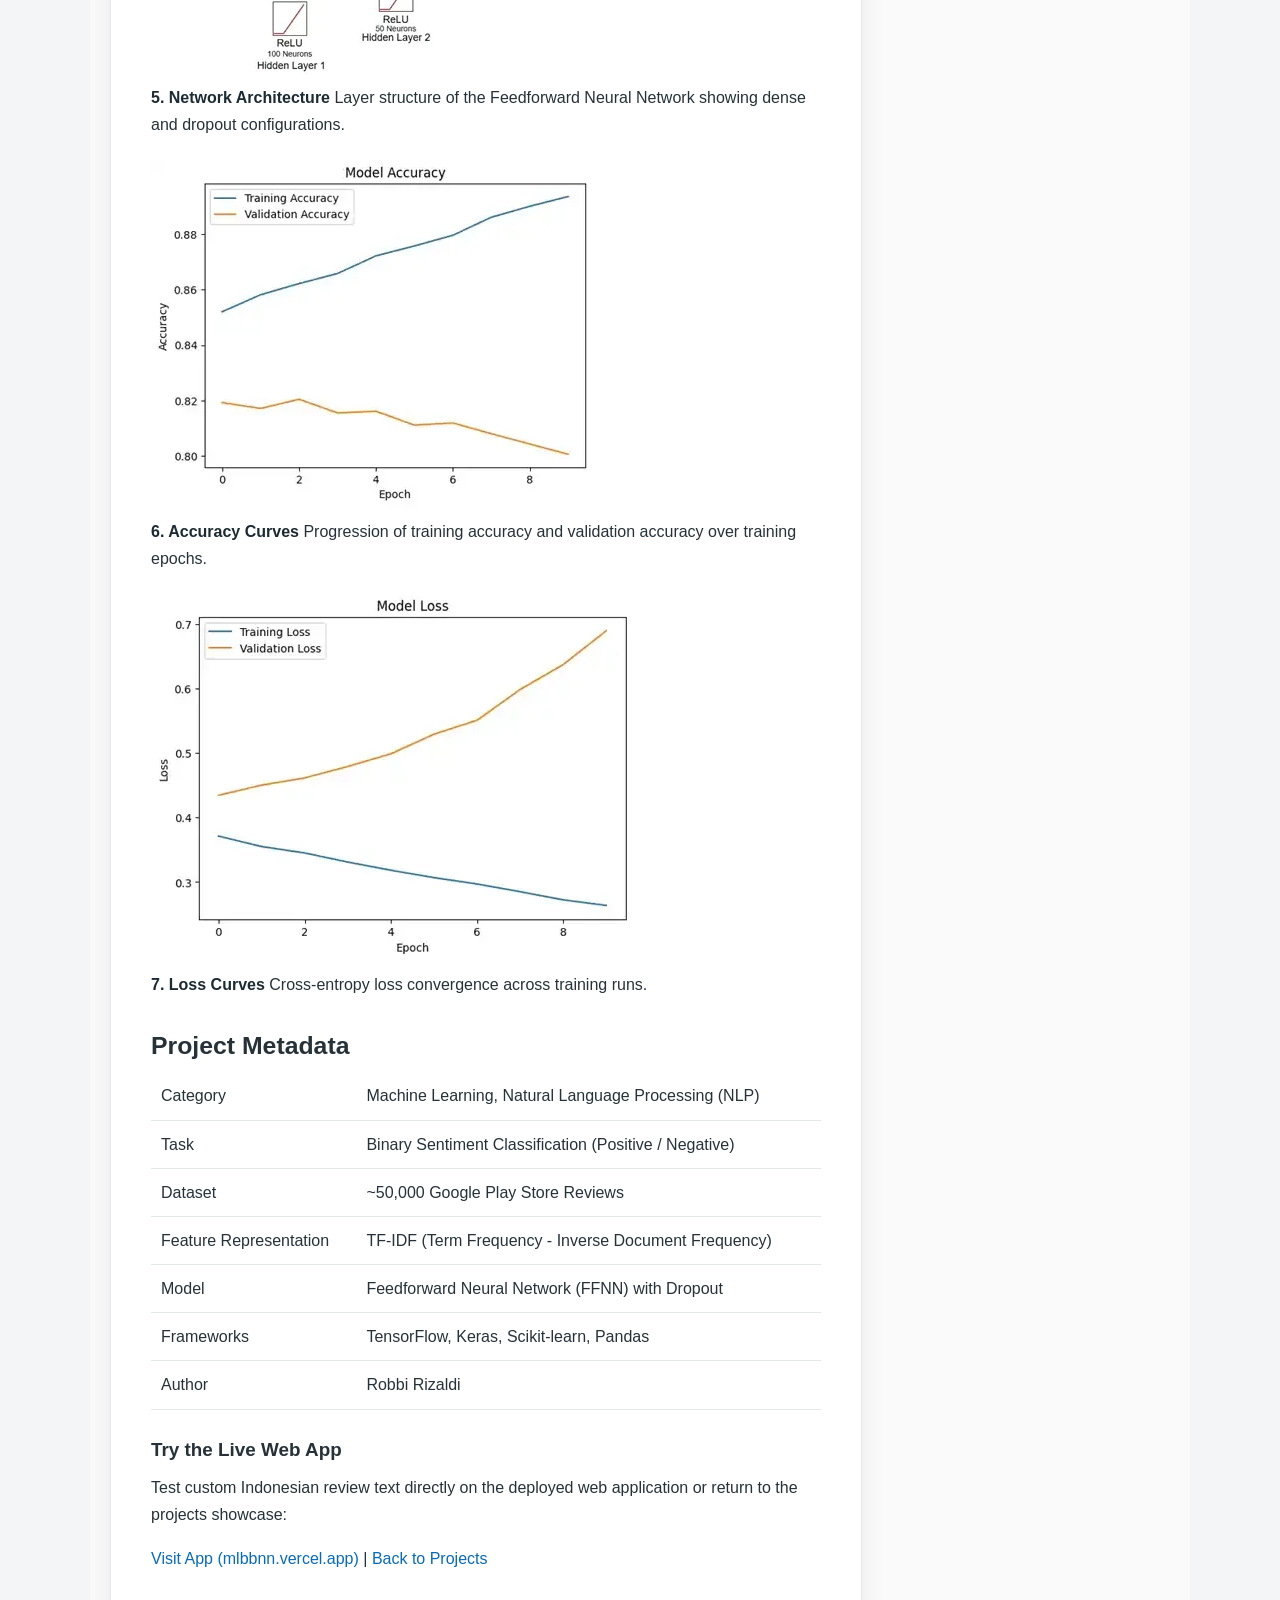
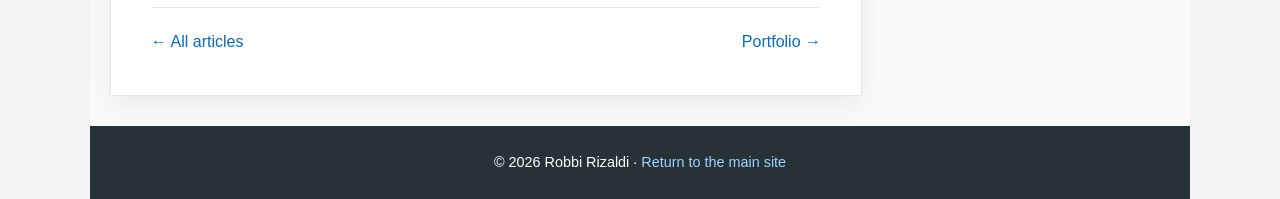
<file: posts/mobile-legends-sentiment-analysis/index.html>
<!doctype html><html lang="en"><head><meta charset="utf-8"><meta name="viewport" content="width=device-width, initial-scale=1"><meta name="description" content="Indonesian app review classification using TF-IDF and a neural network."><title>Mobile Legends Sentiment Analysis &mdash; Robbi Rizaldi</title><link rel="stylesheet" href="../../assets/blog.css"><link rel="canonical" href="https://robbirizaldi.my.id/blog/posts/mobile-legends-sentiment-analysis/">    <script>
      (function () {
        try {
          var t = localStorage.getItem("site-theme") || localStorage.getItem("theme");
          if (!t && window.matchMedia && window.matchMedia("(prefers-color-scheme: dark)").matches) {
            t = "dark";
          }
          if (t === "dark") document.documentElement.setAttribute("data-theme", "dark");
          else if (t === "light") document.documentElement.setAttribute("data-theme", "light");
        } catch (e) {}
      })();
    </script>
  </head><body class="blog-page"><a class="blog-skip" href="#content">Skip to content</a><div class="blog-shell"><div class="blog-topbar"><div class="blog-topbar__inner"><span>Robbi Rizaldi &middot; Notes &amp; Projects</span><span>October 2026</span></div></div><header class="blog-header"><a class="blog-brand" href="../../">Robbi Rizaldi<small>Projects, tools, and technical notes</small></a><a class="blog-header__link" href="https://robbirizaldi.my.id/#page-portfolio">Back to portfolio &rarr;</a></header><nav class="blog-nav" aria-label="Blog navigation">
        <div class="blog-nav__inner">
          <a href="../../">Home</a><a href="https://robbirizaldi.my.id/#page-portfolio">Projects</a><a href="https://robbirizaldi.my.id/#page-portfolio">Portfolio</a><a href="https://robbirizaldi.my.id/#page-contact">Contact</a>
          <button
            class="blog-theme-toggle"
            type="button"
            data-blog-theme-toggle
            aria-label="Toggle dark mode"
            title="Toggle theme"
          >
            <svg class="blog-theme-icon blog-theme-icon--moon" viewBox="0 0 24 24" fill="currentColor" aria-hidden="true"><path d="M12.3 2a10 10 0 0 0-.19 14 10 10 0 0 0 11.8 1.8 1 1 0 0 0 .1-1.6 10 10 0 0 1-10.1-14 1 1 0 0 0-1.61-.2z"/></svg>
            <svg class="blog-theme-icon blog-theme-icon--sun" viewBox="0 0 24 24" fill="currentColor" aria-hidden="true"><path d="M12 7c-2.76 0-5 2.24-5 5s2.24 5 5 5 5-2.24 5-5-2.24-5-5-5zM2 13h2c.55 0 1-.45 1-1s-.45-1-1-1H2c-.55 0-1 .45-1 1s.45 1 1 1zm18 0h2c.55 0 1-.45 1-1s-.45-1-1-1h-2c-.55 0-1 .45-1 1s.45 1 1 1zM11 2v2c0 .55.45 1 1 1s1-.45 1-1V2c0-.55-.45-1-1-1s-1 .45-1 1zm0 18v2c0 .55.45 1 1 1s1-.45 1-1v-2c0-.55-.45-1-1-1s-1 .45-1 1zM5.99 4.58a.996.996 0 00-1.41 0 .996.996 0 000 1.41l1.06 1.06c.39.39 1.03.39 1.41 0s.39-1.03 0-1.41L5.99 4.58zm12.37 12.37a.996.996 0 00-1.41 0 .996.996 0 000 1.41l1.06 1.06c.39.39 1.03.39 1.41 0 .39-.39.39-1.03 0-1.41l-1.06-1.06zm1.06-10.96a.996.996 0 000-1.41.996.996 0 00-1.41 0l-1.06 1.06c-.39.39-.39 1.03 0 1.41s1.03.39 1.41 0l1.06-1.06zM7.05 18.36a.996.996 0 000-1.41.996.996 0 00-1.41 0l-1.06 1.06c-.39.39-.39 1.03 0 1.41s1.03.39 1.41 0l1.06-1.06z"/></svg>
            <span class="blog-theme-label">Theme</span>
          </button>
        </div></nav><div class="blog-layout"><main class="blog-panel" id="content"><article class="blog-article"><header class="blog-article__header"><h1>Mobile Legends Sentiment Analysis</h1><div class="blog-meta"><span>Published October 2026</span><span class="blog-tag">Project note</span></div></header><div class="blog-content"><div>

  <div>
    <span>
      Case Study / Machine Learning &amp; NLP
    </span>
  </div>

  <p>
    An applied NLP project analyzing Indonesian-language Google Play Store reviews for <strong>Mobile Legends: Bang Bang</strong>. The pipeline uses <strong>TF-IDF</strong> feature weighting and a <strong>Feedforward Neural Network (FFNN)</strong> to classify player commentary into positive and negative sentiment categories.
  </p>

  <div>
    <div><span>Author:</span><strong>Robbi Rizaldi</strong></div>
    <div><span>Dataset:</span><strong>~50,000 Play Store Reviews</strong></div>
    <div><span>Model Stack:</span><strong>TF-IDF + Neural Network (FFNN)</strong></div>
  </div>

  <div>
    <a href="../../assets/images/mobile-legends-sentiment-analysis-1.webp">
      <img src="../../assets/images/mobile-legends-sentiment-analysis-1.webp" alt="Mobile Legends Sentiment Analysis Web App" loading="lazy">
    </a>
    <p>
      Interactive web application supporting real-time single review testing and batch CSV dataset inference.
    </p>
  </div>

  <h2>
    The Problem: Noisy Gaming Reviews at Scale
  </h2>
  <p>
    Mobile Legends: Bang Bang maintains a massive player base across Southeast Asia, generating tens of thousands of comments on the Google Play Store every month. These reviews provide direct signals about game balance, server lag, matchmaking issues, and updates.
  </p>
  <p>
    Manually sifting through that feedback is not practical. On top of the sheer volume, informal Indonesian text is notoriously messy: players blend colloquial slang (<em>bahasa gaul</em>), gaming loanwords (such as <em>nerf</em>, <em>buff</em>, <em>lag</em>, and <em>afk</em>), typographical errors, and shortened spellings.
  </p>
  <p>
    This project set out to build an end-to-end sentiment classification pipeline tailored to this domain. By collecting roughly <strong>50,000 public reviews</strong>, cleaning the text through an Indonesian slang dictionary, computing term weights with <strong>TF-IDF</strong>, and training a <strong>Feedforward Neural Network</strong>, the system flags incoming feedback as positive or negative with an associated probability score.
  </p>

  <h2>
    Pipeline &amp; Modeling Workflow
  </h2>
  <div>

    <div>
      <strong>Step 1: Data Collection</strong>
      <p>
        Scraped around 50,000 Indonesian user reviews from the Google Play Store, extracting review text, ratings, and submission dates.
      </p>
    </div>

    <div>
      <strong>Step 2: Text Preprocessing</strong>
      <p>
        Cleaned raw reviews through multiple steps: lowercasing (case folding), mapping informal gaming slang to root words via a custom lookup dictionary, tokenizing text while stripping punctuation and numbers, filtering out common Indonesian stopwords, and stemming remaining tokens.
      </p>
    </div>

    <div>
      <strong>Step 3: Feature Extraction (TF-IDF)</strong>
      <p>
        Converted processed tokens into numeric vector representations using Term Frequency - Inverse Document Frequency, emphasizing terms that carry strong signal across the review corpus.
      </p>
    </div>

    <div>
      <strong>Step 4: Classification (Feedforward Neural Network)</strong>
      <p>
        Built and trained a multi-layer FFNN using TensorFlow and Keras. The network pairs dense hidden layers with Dropout regularization to curb overfitting on frequent words, leading into a binary sigmoid output layer.
      </p>
    </div>

    <div>
      <strong>Step 5: Prediction &amp; Scoring</strong>
      <p>
        Outputs the predicted class (Positive or Negative) together with a confidence percentage indicating the model&#x27;s certainty.
      </p>
    </div>

  </div>

  <h2>
    Technology Stack
  </h2>
  <div>
    <div>
      <strong>Python</strong>
      <p>Primary language used for data preparation, text normalization, and model development.</p>
    </div>
    <div>
      <strong>TensorFlow &amp; Keras</strong>
      <p>Deep learning framework used to assemble, train, evaluate, and export the neural network.</p>
    </div>
    <div>
      <strong>Pandas &amp; NumPy</strong>
      <p>Dataset handling, tabular restructuring, and array operations during preprocessing.</p>
    </div>
    <div>
      <strong>TF-IDF Vectorizer</strong>
      <p>Text token weighting scheme mapping vocabulary terms to numeric model inputs.</p>
    </div>
    <div>
      <strong>Vercel &amp; Railway</strong>
      <p>Production web hosting for the user interface (Vercel) coupled with an inference backend (Railway).</p>
    </div>
  </div>

  <h2>
    Interactive Web Application Features
  </h2>
  <ul>
    <li><strong>Single sentence classification:</strong> Enter any Indonesian gaming review to receive real-time positive or negative predictions with confidence percentages.</li>
    <li><strong>Batch dataset processing:</strong> Upload a <code>.csv</code> or <code>.txt</code> file containing multiple reviews to run batch inference and review a formatted output table.</li>
    <li><strong>Conversational UI:</strong> A clean chat-style layout that displays query history alongside prediction breakdowns.</li>
    <li><strong>Indonesian gaming slang normalization:</strong> Custom dictionary rules handle terms like <em>bocil</em>, <em>noob</em>, <em>ngelag</em>, and common spelling truncations.</li>
    <li><strong>Live API integration:</strong> Communicates with an asynchronous prediction server for low-latency scoring.</li>
  </ul>

  <div>
    <strong>Context on Model Evaluation</strong>
    <span>
      This model classifies reviews strictly into binary buckets (positive vs. negative) and does not include a separate neutral class. In real-world gaming communities, ambiguous remarks and mixed feedback (e.g. praising game graphics while criticizing server latency) remain edge cases that warrant manual review.
    </span>
  </div>

  <h2>
    Screenshots &amp; Evaluation Gallery
  </h2>

  <div>

    <div>
      <a href="../../assets/images/mobile-legends-sentiment-analysis-1.webp">
        <img src="../../assets/images/mobile-legends-sentiment-analysis-1.webp" alt="Chat-Style Input Interface" loading="lazy">
      </a>
      <div>
        <strong>1. Conversational Input Interface</strong>
        <span>Main interactive chat screen allowing users to type and score custom reviews.</span>
      </div>
    </div>

    <div>
      <a href="../../assets/images/mobile-legends-sentiment-analysis-2.webp">
        <img src="../../assets/images/mobile-legends-sentiment-analysis-2.webp" alt="Welcome &amp; Prompt Screen" loading="lazy">
      </a>
      <div>
        <strong>2. Welcome &amp; Prompt Screen</strong>
        <span>Landing screen detailing model capabilities and sample query suggestions.</span>
      </div>
    </div>

    <div>
      <a href="../../assets/images/mobile-legends-sentiment-analysis-3.webp">
        <img src="../../assets/images/mobile-legends-sentiment-analysis-3.webp" alt="Batch CSV Processing View" loading="lazy">
      </a>
      <div>
        <strong>3. Batch CSV Export</strong>
        <span>Results table showing sentiment labels across batch uploads ready for CSV download.</span>
      </div>
    </div>

    <div>
      <a href="../../assets/images/mobile-legends-sentiment-analysis-4.webp">
        <img src="../../assets/images/mobile-legends-sentiment-analysis-4.webp" alt="Model Confusion Matrix" loading="lazy">
      </a>
      <div>
        <strong>4. Confusion Matrix</strong>
        <span>Evaluation matrix comparing true positive, true negative, false positive, and false negative counts.</span>
      </div>
    </div>

    <div>
      <a href="../../assets/images/mobile-legends-sentiment-analysis-5.webp">
        <img src="../../assets/images/mobile-legends-sentiment-analysis-5.webp" alt="Model Architecture Diagram" loading="lazy">
      </a>
      <div>
        <strong>5. Network Architecture</strong>
        <span>Layer structure of the Feedforward Neural Network showing dense and dropout configurations.</span>
      </div>
    </div>

    <div>
      <a href="../../assets/images/mobile-legends-sentiment-analysis-6.webp">
        <img src="../../assets/images/mobile-legends-sentiment-analysis-6.webp" alt="Model Accuracy Curve" loading="lazy">
      </a>
      <div>
        <strong>6. Accuracy Curves</strong>
        <span>Progression of training accuracy and validation accuracy over training epochs.</span>
      </div>
    </div>

    <div>
      <a href="../../assets/images/mobile-legends-sentiment-analysis-7.webp">
        <img src="../../assets/images/mobile-legends-sentiment-analysis-7.webp" alt="Model Loss Curve" loading="lazy">
      </a>
      <div>
        <strong>7. Loss Curves</strong>
        <span>Cross-entropy loss convergence across training runs.</span>
      </div>
    </div>
  </div>

  <h2>
    Project Metadata
  </h2>
  <table>
    <tbody>
      <tr>
        <td>Category</td>
        <td>Machine Learning, Natural Language Processing (NLP)</td>
      </tr>
      <tr>
        <td>Task</td>
        <td>Binary Sentiment Classification (Positive / Negative)</td>
      </tr>
      <tr>
        <td>Dataset</td>
        <td>~50,000 Google Play Store Reviews</td>
      </tr>
      <tr>
        <td>Feature Representation</td>
        <td>TF-IDF (Term Frequency - Inverse Document Frequency)</td>
      </tr>
      <tr>
        <td>Model</td>
        <td>Feedforward Neural Network (FFNN) with Dropout</td>
      </tr>
      <tr>
        <td>Frameworks</td>
        <td>TensorFlow, Keras, Scikit-learn, Pandas</td>
      </tr>
      <tr>
        <td>Author</td>
        <td>Robbi Rizaldi</td>
      </tr>
    </tbody>
  </table>

  <div>
    <h3>Try the Live Web App</h3>
    <p>
      Test custom Indonesian review text directly on the deployed web application or return to the projects showcase:
    </p>
    <div>
      <a href="https://mlbbnn.vercel.app/">
        Visit App (mlbbnn.vercel.app)
      </a> | 
      <a href="https://robbirizaldi.my.id/#page-portfolio">

        <span>Back to Projects</span>
      </a>
    </div>
  </div>

</div>
</div><nav class="blog-post-nav" aria-label="Article navigation"><a href="../../">&larr; All articles</a><a href="https://robbirizaldi.my.id/#page-portfolio">Portfolio &rarr;</a></nav></article></main><aside class="blog-sidebar"><section class="blog-sidebar__panel"><h2>About this blog</h2><p>Technical notes and project case studies by Robbi Rizaldi, adapted from the original project write-ups.</p></section><section class="blog-sidebar__panel"><h2>More articles</h2><ul><li><a href="../wv-jangkrik-administrative-system/">Motorcycle Accessories Administrative System</a></li><li><a href="../instagram-follow-analyzer/">Instagram Follow Analyzer</a></li></ul></section></aside></div><footer class="blog-footer">&copy; 2026 Robbi Rizaldi &middot; <a href="https://robbirizaldi.my.id/">Return to the main site</a></footer></div><button class="blog-to-top" type="button" data-blog-top aria-label="Back to top">&uarr; Top</button><script src="../../assets/blog.js" defer></script></body></html>
</file>
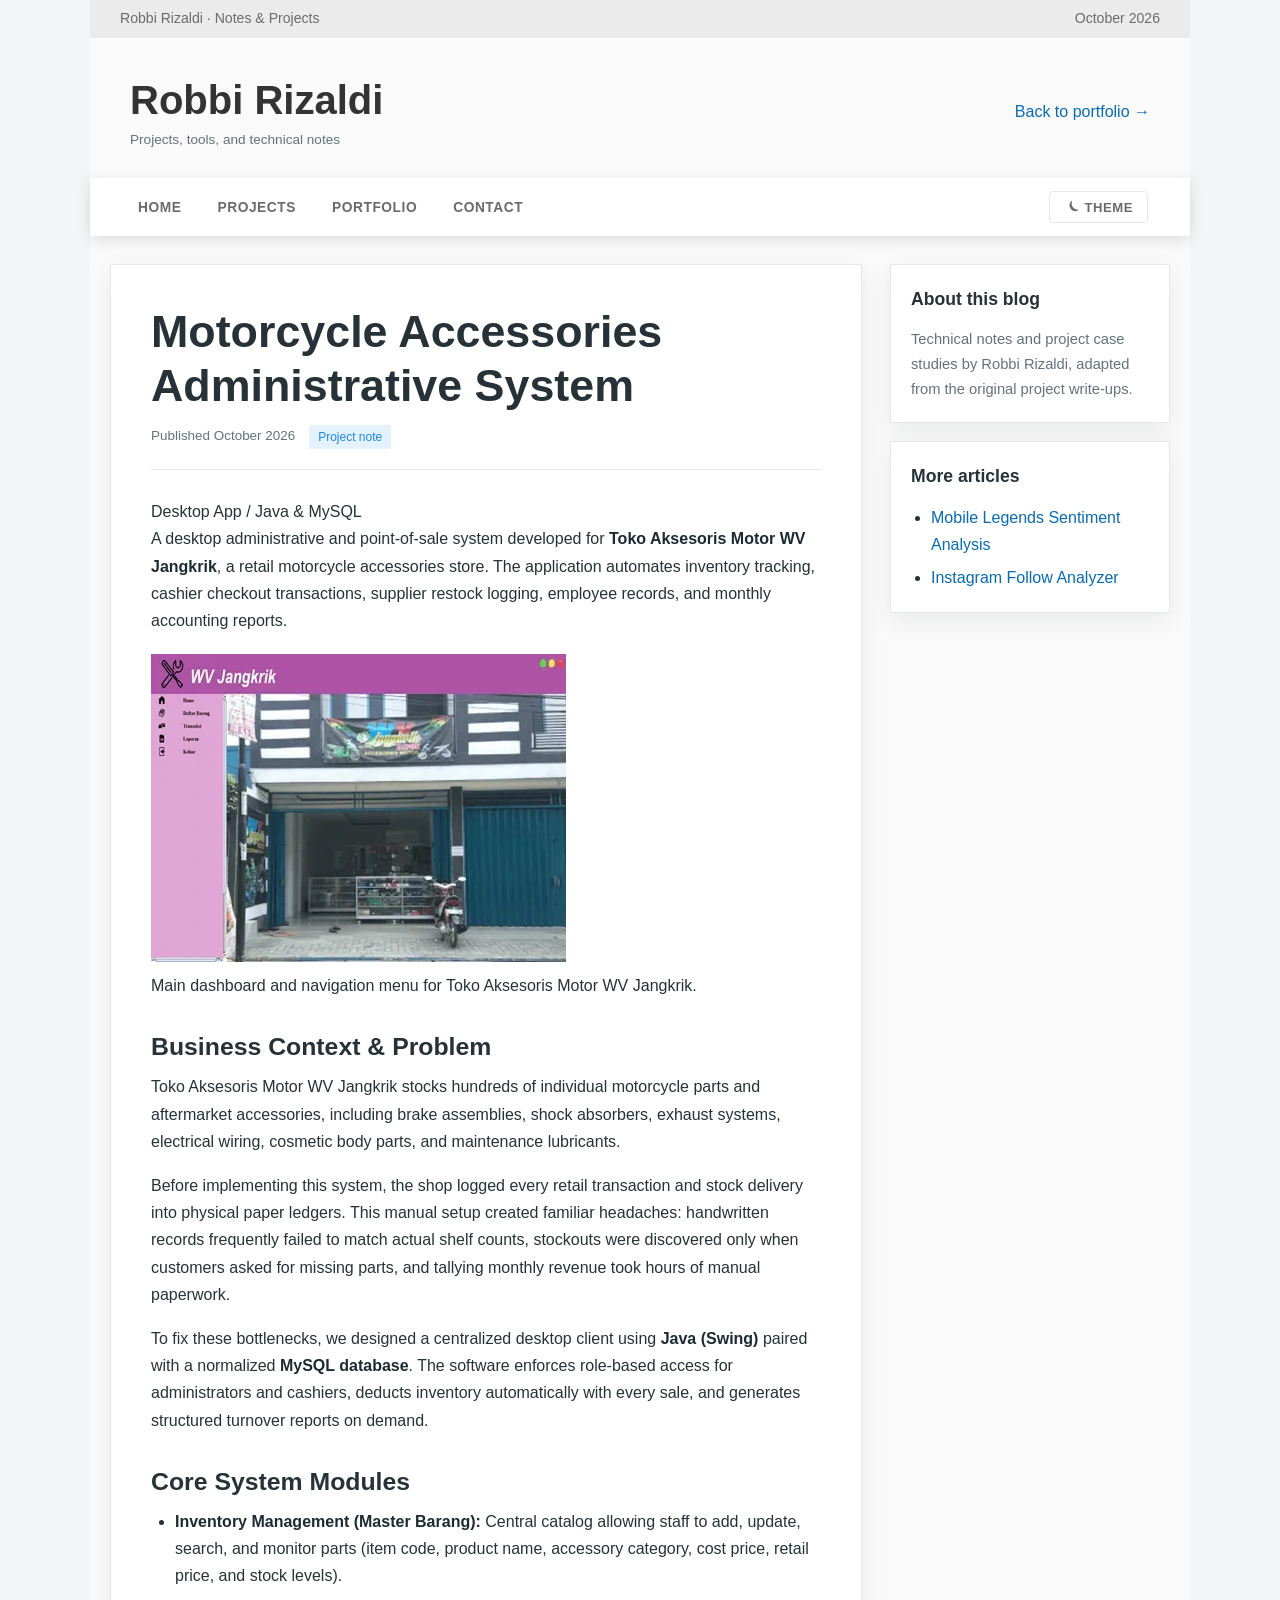
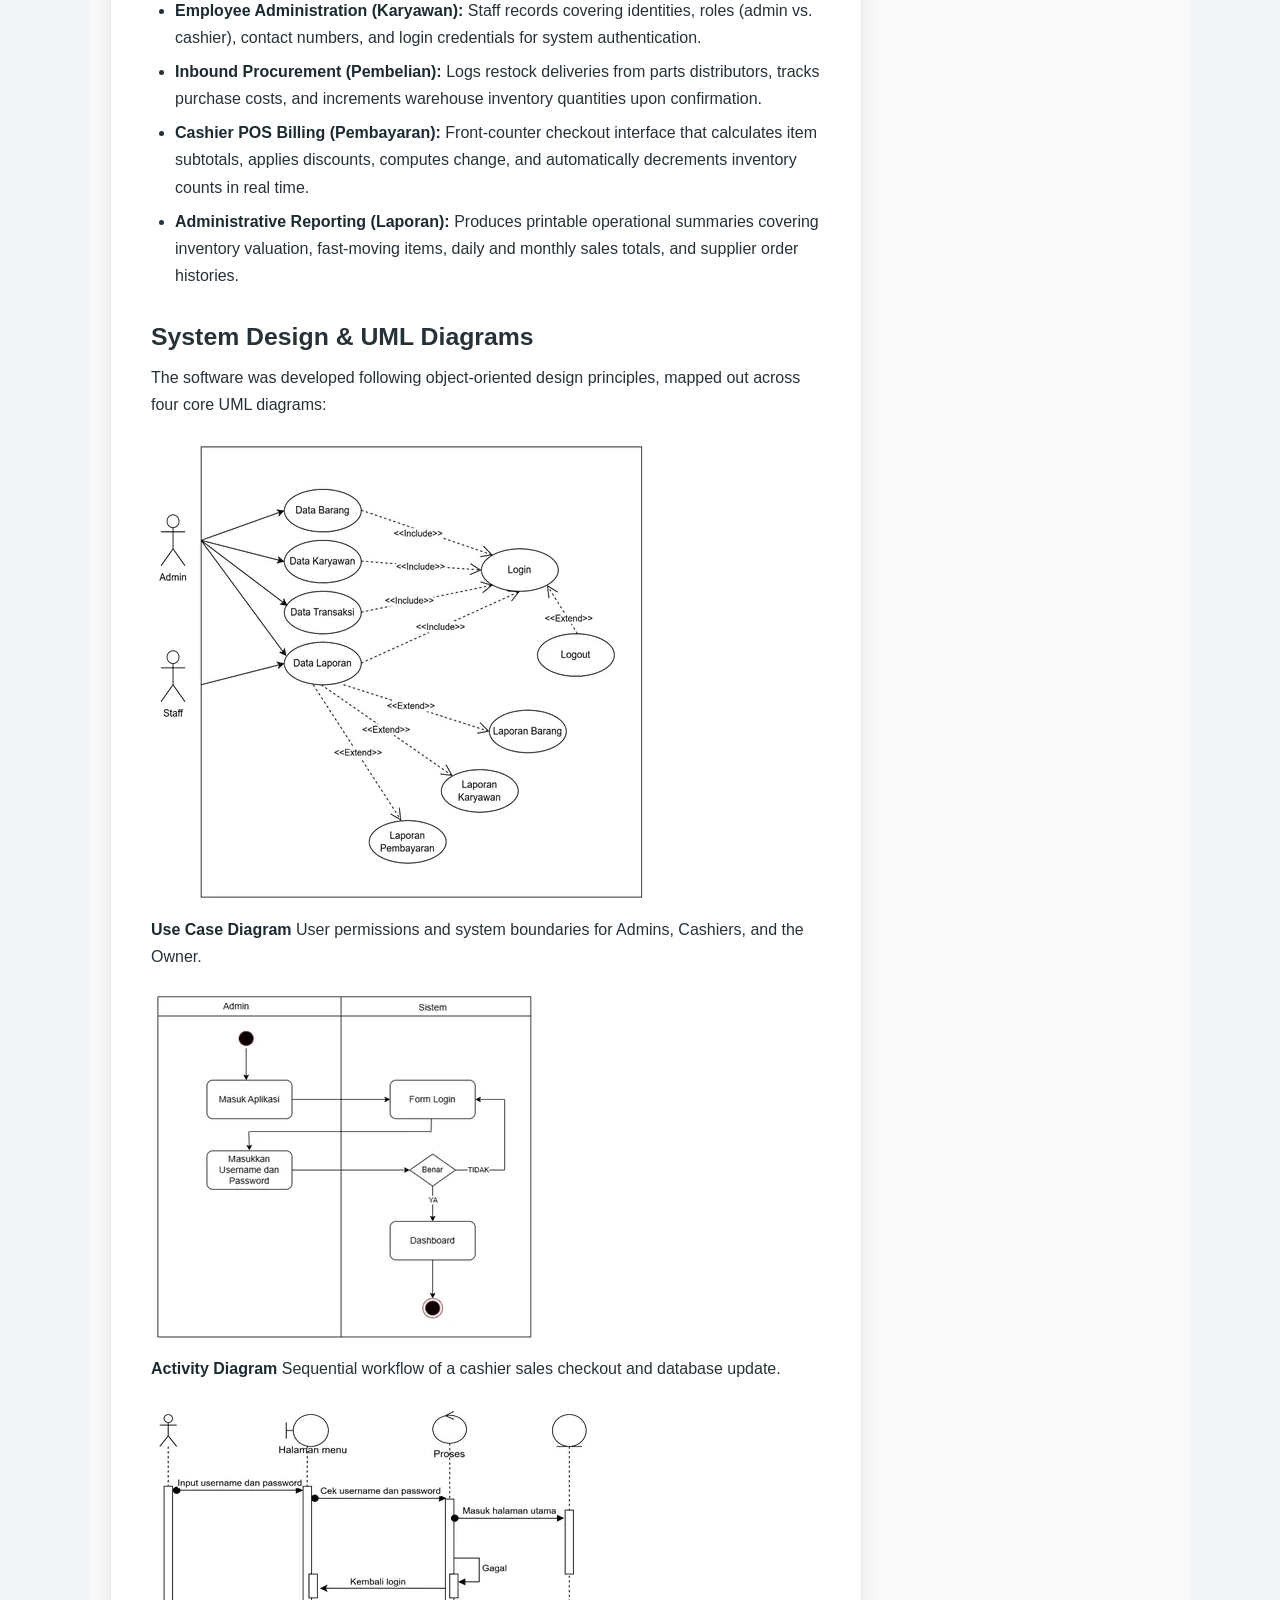
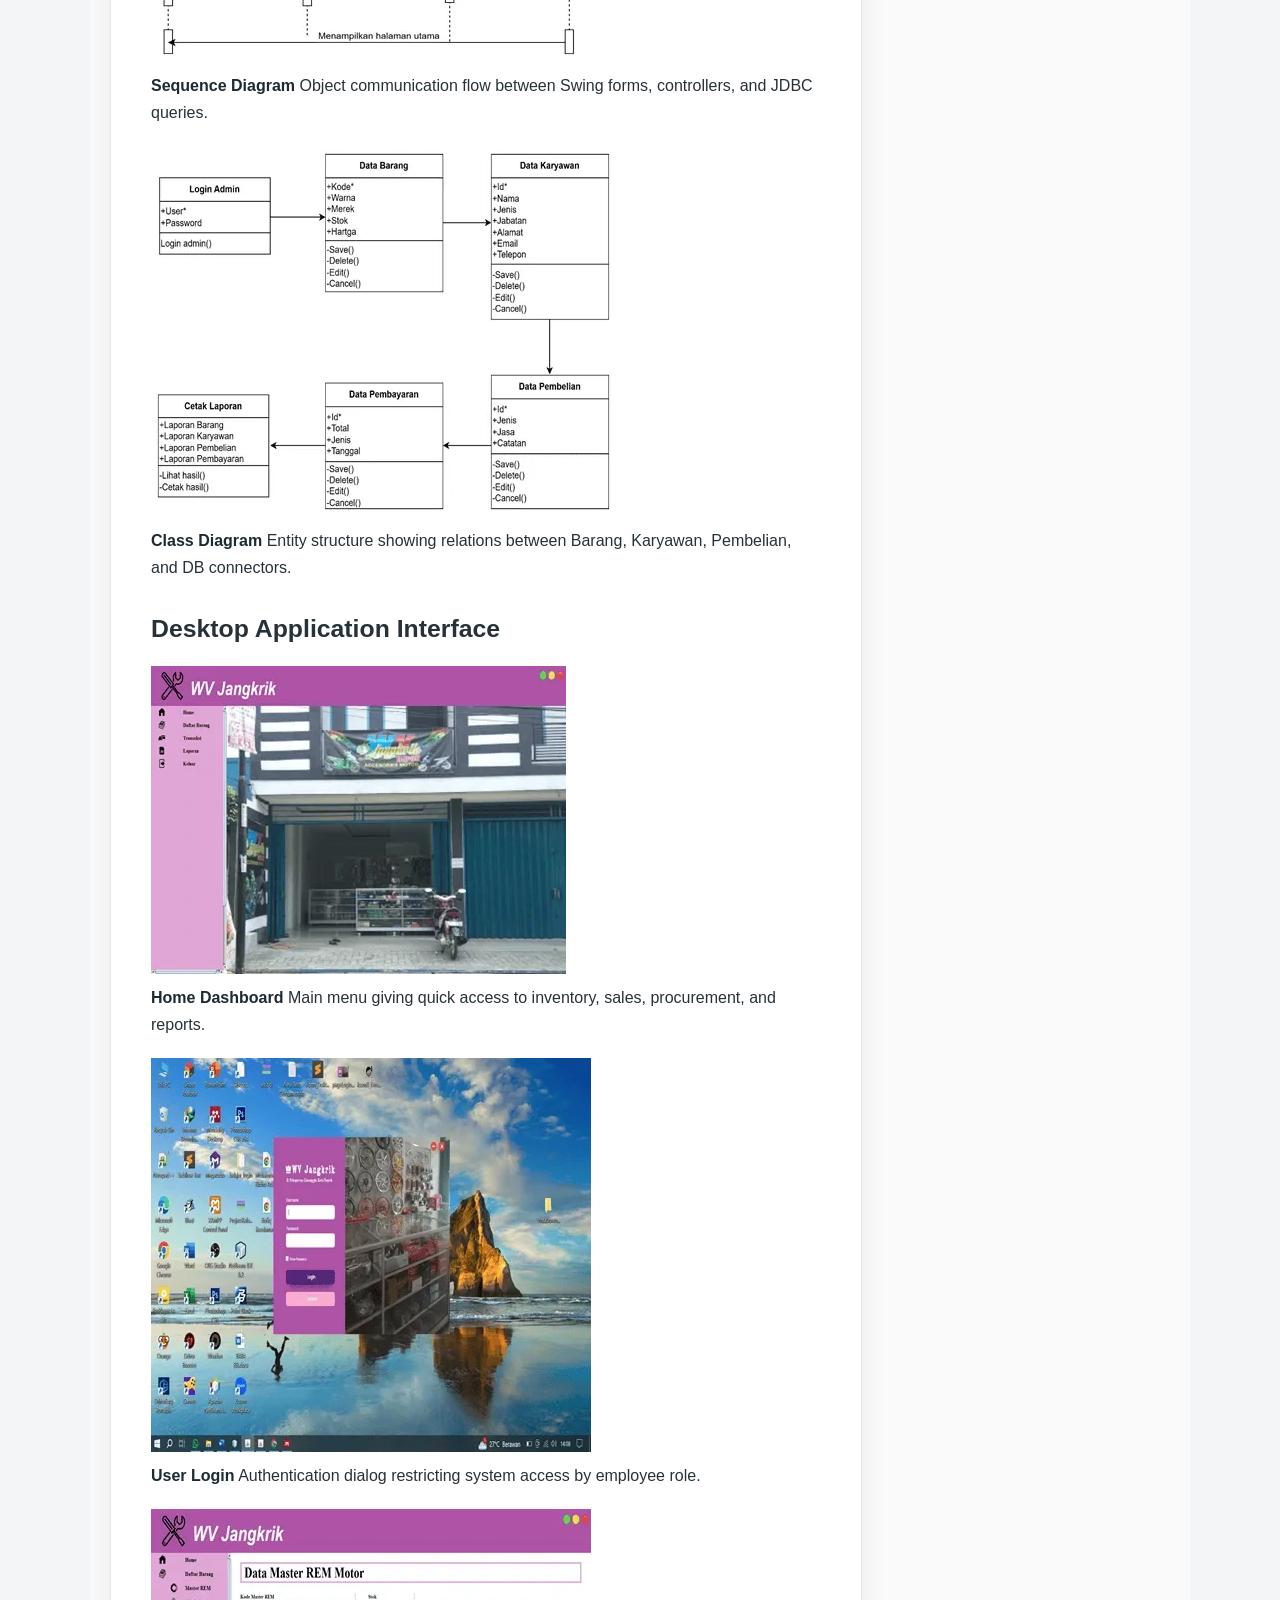
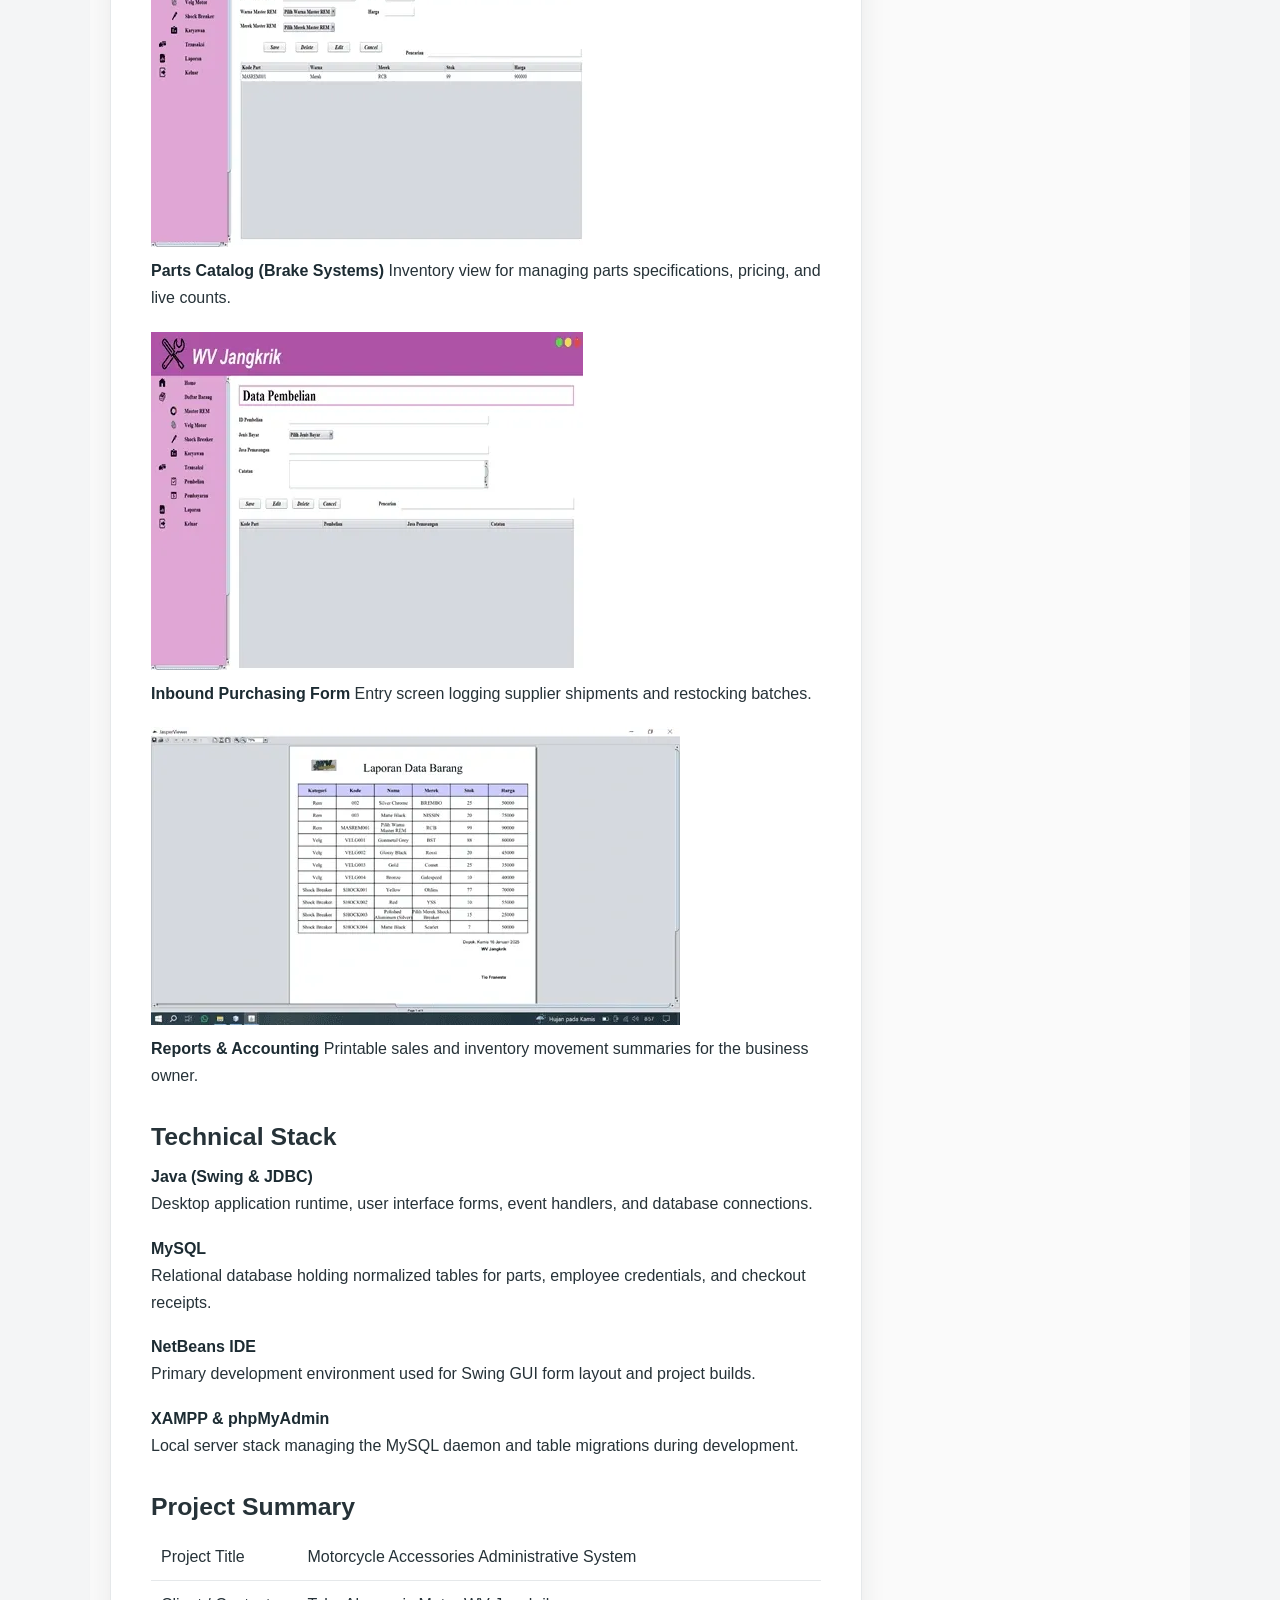
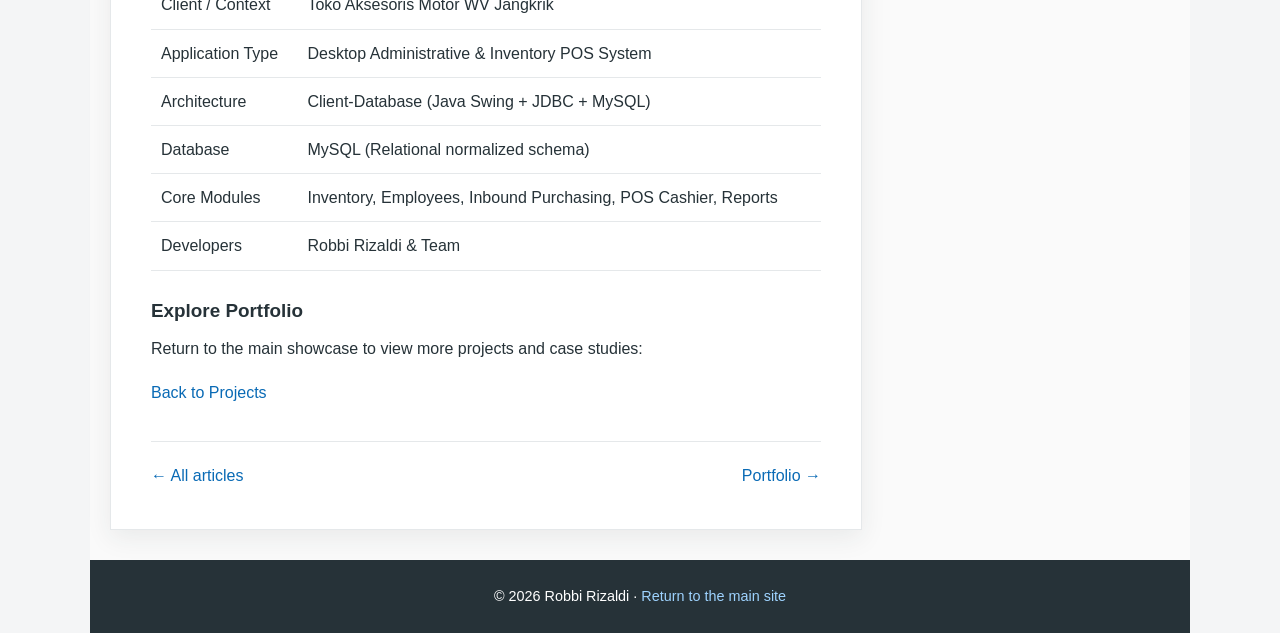
<file: posts/wv-jangkrik-administrative-system/index.html>
<!doctype html><html lang="en"><head><meta charset="utf-8"><meta name="viewport" content="width=device-width, initial-scale=1"><meta name="description" content="Desktop inventory, sales, and reporting system built with Java and MySQL."><title>Motorcycle Accessories Administrative System &mdash; Robbi Rizaldi</title><link rel="stylesheet" href="../../assets/blog.css"><link rel="canonical" href="https://robbirizaldi.my.id/blog/posts/wv-jangkrik-administrative-system/">    <script>
      (function () {
        try {
          var t = localStorage.getItem("site-theme") || localStorage.getItem("theme");
          if (!t && window.matchMedia && window.matchMedia("(prefers-color-scheme: dark)").matches) {
            t = "dark";
          }
          if (t === "dark") document.documentElement.setAttribute("data-theme", "dark");
          else if (t === "light") document.documentElement.setAttribute("data-theme", "light");
        } catch (e) {}
      })();
    </script>
  </head><body class="blog-page"><a class="blog-skip" href="#content">Skip to content</a><div class="blog-shell"><div class="blog-topbar"><div class="blog-topbar__inner"><span>Robbi Rizaldi &middot; Notes &amp; Projects</span><span>October 2026</span></div></div><header class="blog-header"><a class="blog-brand" href="../../">Robbi Rizaldi<small>Projects, tools, and technical notes</small></a><a class="blog-header__link" href="https://robbirizaldi.my.id/#page-portfolio">Back to portfolio &rarr;</a></header><nav class="blog-nav" aria-label="Blog navigation">
        <div class="blog-nav__inner">
          <a href="../../">Home</a><a href="https://robbirizaldi.my.id/#page-portfolio">Projects</a><a href="https://robbirizaldi.my.id/#page-portfolio">Portfolio</a><a href="https://robbirizaldi.my.id/#page-contact">Contact</a>
          <button
            class="blog-theme-toggle"
            type="button"
            data-blog-theme-toggle
            aria-label="Toggle dark mode"
            title="Toggle theme"
          >
            <svg class="blog-theme-icon blog-theme-icon--moon" viewBox="0 0 24 24" fill="currentColor" aria-hidden="true"><path d="M12.3 2a10 10 0 0 0-.19 14 10 10 0 0 0 11.8 1.8 1 1 0 0 0 .1-1.6 10 10 0 0 1-10.1-14 1 1 0 0 0-1.61-.2z"/></svg>
            <svg class="blog-theme-icon blog-theme-icon--sun" viewBox="0 0 24 24" fill="currentColor" aria-hidden="true"><path d="M12 7c-2.76 0-5 2.24-5 5s2.24 5 5 5 5-2.24 5-5-2.24-5-5-5zM2 13h2c.55 0 1-.45 1-1s-.45-1-1-1H2c-.55 0-1 .45-1 1s.45 1 1 1zm18 0h2c.55 0 1-.45 1-1s-.45-1-1-1h-2c-.55 0-1 .45-1 1s.45 1 1 1zM11 2v2c0 .55.45 1 1 1s1-.45 1-1V2c0-.55-.45-1-1-1s-1 .45-1 1zm0 18v2c0 .55.45 1 1 1s1-.45 1-1v-2c0-.55-.45-1-1-1s-1 .45-1 1zM5.99 4.58a.996.996 0 00-1.41 0 .996.996 0 000 1.41l1.06 1.06c.39.39 1.03.39 1.41 0s.39-1.03 0-1.41L5.99 4.58zm12.37 12.37a.996.996 0 00-1.41 0 .996.996 0 000 1.41l1.06 1.06c.39.39 1.03.39 1.41 0 .39-.39.39-1.03 0-1.41l-1.06-1.06zm1.06-10.96a.996.996 0 000-1.41.996.996 0 00-1.41 0l-1.06 1.06c-.39.39-.39 1.03 0 1.41s1.03.39 1.41 0l1.06-1.06zM7.05 18.36a.996.996 0 000-1.41.996.996 0 00-1.41 0l-1.06 1.06c-.39.39-.39 1.03 0 1.41s1.03.39 1.41 0l1.06-1.06z"/></svg>
            <span class="blog-theme-label">Theme</span>
          </button>
        </div></nav><div class="blog-layout"><main class="blog-panel" id="content"><article class="blog-article"><header class="blog-article__header"><h1>Motorcycle Accessories Administrative System</h1><div class="blog-meta"><span>Published October 2026</span><span class="blog-tag">Project note</span></div></header><div class="blog-content">
<div>

  <div>
    <span>
      Desktop App / Java &amp; MySQL
    </span>
  </div>

  <p>
    A desktop administrative and point-of-sale system developed for <strong>Toko Aksesoris Motor WV Jangkrik</strong>, a retail motorcycle accessories store. The application automates inventory tracking, cashier checkout transactions, supplier restock logging, employee records, and monthly accounting reports.
  </p>

  <div>
    <a href="../../assets/images/wv-jangkrik-administrative-system-1.webp">
      <img src="../../assets/images/wv-jangkrik-administrative-system-1.webp" alt="WV Jangkrik Administrative System Dashboard" loading="lazy">
    </a>
    <p>
      Main dashboard and navigation menu for Toko Aksesoris Motor WV Jangkrik.
    </p>
  </div>

  <h2>
    Business Context &amp; Problem
  </h2>
  <p>
    Toko Aksesoris Motor WV Jangkrik stocks hundreds of individual motorcycle parts and aftermarket accessories, including brake assemblies, shock absorbers, exhaust systems, electrical wiring, cosmetic body parts, and maintenance lubricants.
  </p>
  <p>
    Before implementing this system, the shop logged every retail transaction and stock delivery into physical paper ledgers. This manual setup created familiar headaches: handwritten records frequently failed to match actual shelf counts, stockouts were discovered only when customers asked for missing parts, and tallying monthly revenue took hours of manual paperwork.
  </p>
  <p>
    To fix these bottlenecks, we designed a centralized desktop client using <strong>Java (Swing)</strong> paired with a normalized <strong>MySQL database</strong>. The software enforces role-based access for administrators and cashiers, deducts inventory automatically with every sale, and generates structured turnover reports on demand.
  </p>

  <h2>
    Core System Modules
  </h2>
  <ul>
    <li><strong>Inventory Management (Master Barang):</strong> Central catalog allowing staff to add, update, search, and monitor parts (item code, product name, accessory category, cost price, retail price, and stock levels).</li>
    <li><strong>Employee Administration (Karyawan):</strong> Staff records covering identities, roles (admin vs. cashier), contact numbers, and login credentials for system authentication.</li>
    <li><strong>Inbound Procurement (Pembelian):</strong> Logs restock deliveries from parts distributors, tracks purchase costs, and increments warehouse inventory quantities upon confirmation.</li>
    <li><strong>Cashier POS Billing (Pembayaran):</strong> Front-counter checkout interface that calculates item subtotals, applies discounts, computes change, and automatically decrements inventory counts in real time.</li>
    <li><strong>Administrative Reporting (Laporan):</strong> Produces printable operational summaries covering inventory valuation, fast-moving items, daily and monthly sales totals, and supplier order histories.</li>
  </ul>

  <h2>
    System Design &amp; UML Diagrams
  </h2>
  <p>
    The software was developed following object-oriented design principles, mapped out across four core UML diagrams:
  </p>

  <div>

    <div>
      <a href="../../assets/images/wv-jangkrik-administrative-system-2.webp">
        <img src="../../assets/images/wv-jangkrik-administrative-system-2.webp" alt="Use Case Diagram" loading="lazy">
      </a>
      <div>
        <strong>Use Case Diagram</strong>
        <span>User permissions and system boundaries for Admins, Cashiers, and the Owner.</span>
      </div>
    </div>

    <div>
      <a href="../../assets/images/wv-jangkrik-administrative-system-3.webp">
        <img src="../../assets/images/wv-jangkrik-administrative-system-3.webp" alt="Activity Diagram" loading="lazy">
      </a>
      <div>
        <strong>Activity Diagram</strong>
        <span>Sequential workflow of a cashier sales checkout and database update.</span>
      </div>
    </div>

    <div>
      <a href="../../assets/images/wv-jangkrik-administrative-system-4.webp">
        <img src="../../assets/images/wv-jangkrik-administrative-system-4.webp" alt="Sequence Diagram" loading="lazy">
      </a>
      <div>
        <strong>Sequence Diagram</strong>
        <span>Object communication flow between Swing forms, controllers, and JDBC queries.</span>
      </div>
    </div>

    <div>
      <a href="../../assets/images/wv-jangkrik-administrative-system-5.webp">
        <img src="../../assets/images/wv-jangkrik-administrative-system-5.webp" alt="Class Diagram" loading="lazy">
      </a>
      <div>
        <strong>Class Diagram</strong>
        <span>Entity structure showing relations between Barang, Karyawan, Pembelian, and DB connectors.</span>
      </div>
    </div>

  </div>

  <h2>
    Desktop Application Interface
  </h2>

  <div>

    <div>
      <a href="../../assets/images/wv-jangkrik-administrative-system-1.webp">
        <img src="../../assets/images/wv-jangkrik-administrative-system-1.webp" alt="Home Dashboard" loading="lazy">
      </a>
      <div>
        <strong>Home Dashboard</strong>
        <span>Main menu giving quick access to inventory, sales, procurement, and reports.</span>
      </div>
    </div>

    <div>
      <a href="../../assets/images/wv-jangkrik-administrative-system-6.webp">
        <img src="../../assets/images/wv-jangkrik-administrative-system-6.webp" alt="Login Authentication" loading="lazy">
      </a>
      <div>
        <strong>User Login</strong>
        <span>Authentication dialog restricting system access by employee role.</span>
      </div>
    </div>

    <div>
      <a href="../../assets/images/wv-jangkrik-administrative-system-7.webp">
        <img src="../../assets/images/wv-jangkrik-administrative-system-7.webp" alt="Master Parts Inventory" loading="lazy">
      </a>
      <div>
        <strong>Parts Catalog (Brake Systems)</strong>
        <span>Inventory view for managing parts specifications, pricing, and live counts.</span>
      </div>
    </div>

    <div>
      <a href="../../assets/images/wv-jangkrik-administrative-system-8.webp">
        <img src="../../assets/images/wv-jangkrik-administrative-system-8.webp" alt="Purchase Entry Screen" loading="lazy">
      </a>
      <div>
        <strong>Inbound Purchasing Form</strong>
        <span>Entry screen logging supplier shipments and restocking batches.</span>
      </div>
    </div>

    <div>
      <a href="../../assets/images/wv-jangkrik-administrative-system-9.webp">
        <img src="../../assets/images/wv-jangkrik-administrative-system-9.webp" alt="Report Screen" loading="lazy">
      </a>
      <div>
        <strong>Reports &amp; Accounting</strong>
        <span>Printable sales and inventory movement summaries for the business owner.</span>
      </div>
    </div>

  </div>

  <h2>
    Technical Stack
  </h2>
  <div>
    <div>
      <strong>Java (Swing &amp; JDBC)</strong>
      <p>Desktop application runtime, user interface forms, event handlers, and database connections.</p>
    </div>
    <div>
      <strong>MySQL</strong>
      <p>Relational database holding normalized tables for parts, employee credentials, and checkout receipts.</p>
    </div>
    <div>
      <strong>NetBeans IDE</strong>
      <p>Primary development environment used for Swing GUI form layout and project builds.</p>
    </div>
    <div>
      <strong>XAMPP &amp; phpMyAdmin</strong>
      <p>Local server stack managing the MySQL daemon and table migrations during development.</p>
    </div>
  </div>

  <h2>
    Project Summary
  </h2>
  <table>
    <tbody>
      <tr>
        <td>Project Title</td>
        <td>Motorcycle Accessories Administrative System</td>
      </tr>
      <tr>
        <td>Client / Context</td>
        <td>Toko Aksesoris Motor WV Jangkrik</td>
      </tr>
      <tr>
        <td>Application Type</td>
        <td>Desktop Administrative &amp; Inventory POS System</td>
      </tr>
      <tr>
        <td>Architecture</td>
        <td>Client-Database (Java Swing + JDBC + MySQL)</td>
      </tr>
      <tr>
        <td>Database</td>
        <td>MySQL (Relational normalized schema)</td>
      </tr>
      <tr>
        <td>Core Modules</td>
        <td>Inventory, Employees, Inbound Purchasing, POS Cashier, Reports</td>
      </tr>
      <tr>
        <td>Developers</td>
        <td>Robbi Rizaldi &amp; Team</td>
      </tr>
    </tbody>
  </table>

  <div>
    <h3>Explore Portfolio</h3>
    <p>
      Return to the main showcase to view more projects and case studies:
    </p>
    <div>
      <a href="https://robbirizaldi.my.id/#page-portfolio">

        <span>Back to Projects</span>
      </a>
    </div>
  </div>

</div>
</div><nav class="blog-post-nav" aria-label="Article navigation"><a href="../../">&larr; All articles</a><a href="https://robbirizaldi.my.id/#page-portfolio">Portfolio &rarr;</a></nav></article></main><aside class="blog-sidebar"><section class="blog-sidebar__panel"><h2>About this blog</h2><p>Technical notes and project case studies by Robbi Rizaldi, adapted from the original project write-ups.</p></section><section class="blog-sidebar__panel"><h2>More articles</h2><ul><li><a href="../mobile-legends-sentiment-analysis/">Mobile Legends Sentiment Analysis</a></li><li><a href="../instagram-follow-analyzer/">Instagram Follow Analyzer</a></li></ul></section></aside></div><footer class="blog-footer">&copy; 2026 Robbi Rizaldi &middot; <a href="https://robbirizaldi.my.id/">Return to the main site</a></footer></div><button class="blog-to-top" type="button" data-blog-top aria-label="Back to top">&uarr; Top</button><script src="../../assets/blog.js" defer></script></body></html>
</file>
<file: assets/blog.css>
/* Blog-only theme. This stylesheet is intentionally loaded only by /blog/. */
:root {
  --blog-ink: #263238;
  --blog-muted: #66717a;
  --blog-blue: #096ab5;
  --blog-orange: #985a00;
  --blog-paper: #fafafa;
  --blog-panel: #fff;
  --blog-line: #e5e8ea;
  --blog-bg: #f4f5f6;
  --blog-topbar-bg: #ebebeb;
  --blog-topbar-text: #6b6b6b;
  --blog-nav-text: #6b6b6b;
  --blog-nav-hover-bg: #e3f2fd;
  --blog-nav-hover-text: #1e88e5;
  --blog-brand-text: #333333;
  --blog-card-bg: #ffffff;
  --blog-tag-bg: #e3f2fd;
  --blog-tag-text: #1e88e5;
  --blog-content-strong: #1c2b32;
  --blog-code-bg: #f0f2f3;
  --blog-footer-bg: #263238;
  --blog-footer-text: #ffffff;
  --blog-footer-link: #9ed3ff;
  --blog-shadow: 0 8px 24px rgba(38, 50, 56, .08);
}

@media (prefers-color-scheme: dark) {
  :root:not([data-theme="light"]) {
    --blog-ink: #f0f1ed;
    --blog-muted: #a6b0a8;
    --blog-blue: #7cb3e8;
    --blog-orange: #f5a742;
    --blog-paper: #141715;
    --blog-panel: #1a1e1b;
    --blog-line: #2d352f;
    --blog-bg: #0f1210;
    --blog-topbar-bg: #1a1e1b;
    --blog-topbar-text: #9aa59d;
    --blog-nav-text: #b5c0b7;
    --blog-nav-hover-bg: #263028;
    --blog-nav-hover-text: #7cb3e8;
    --blog-brand-text: #f0f1ed;
    --blog-card-bg: #1e2420;
    --blog-tag-bg: #263529;
    --blog-tag-text: #8ec396;
    --blog-content-strong: #ffffff;
    --blog-code-bg: #222924;
    --blog-footer-bg: #101211;
    --blog-footer-text: #d0d7d2;
    --blog-footer-link: #7cb3e8;
    --blog-shadow: 0 8px 24px rgba(0, 0, 0, .45);
  }
}

html[data-theme="dark"] {
  --blog-ink: #f0f1ed;
  --blog-muted: #a6b0a8;
  --blog-blue: #7cb3e8;
  --blog-orange: #f5a742;
  --blog-paper: #141715;
  --blog-panel: #1a1e1b;
  --blog-line: #2d352f;
  --blog-bg: #0f1210;
  --blog-topbar-bg: #1a1e1b;
  --blog-topbar-text: #9aa59d;
  --blog-nav-text: #b5c0b7;
  --blog-nav-hover-bg: #263028;
  --blog-nav-hover-text: #7cb3e8;
  --blog-brand-text: #f0f1ed;
  --blog-card-bg: #1e2420;
  --blog-tag-bg: #263529;
  --blog-tag-text: #8ec396;
  --blog-content-strong: #ffffff;
  --blog-code-bg: #222924;
  --blog-footer-bg: #101211;
  --blog-footer-text: #d0d7d2;
  --blog-footer-link: #7cb3e8;
  --blog-shadow: 0 8px 24px rgba(0, 0, 0, .45);
}

.blog-page { margin: 0; background: var(--blog-bg); color: var(--blog-ink); font: 16px/1.7 Roboto, Arial, sans-serif; transition: background .2s ease, color .2s ease; }
.blog-page *, .blog-page *::before, .blog-page *::after { box-sizing: border-box; }
.blog-skip { position: absolute; top: -100px; left: 20px; padding: 10px; background: var(--blog-panel); color: var(--blog-ink); z-index: 1; }
.blog-skip:focus { top: 10px; }
.blog-page :focus-visible { outline: 3px solid var(--blog-blue); outline-offset: 3px; }
.blog-page a { color: var(--blog-blue); text-decoration: none; transition: color .2s, background .2s; }
.blog-page a:hover, .blog-page a:focus-visible { color: var(--blog-orange); }
.blog-page img { max-width: 100%; height: auto; }
.blog-shell { max-width: 1100px; margin: 0 auto; padding: 0 20px 32px; background: var(--blog-paper); min-height: 100vh; transition: background .2s ease; }
.blog-topbar { margin: 0 -20px; padding: 7px 25px; background: var(--blog-topbar-bg); color: var(--blog-topbar-text); font-size: .88rem; transition: background .2s ease; }
.blog-topbar__inner, .blog-header, .blog-nav__inner { max-width: 1040px; margin: 0 auto; }
.blog-topbar__inner { display: flex; justify-content: space-between; gap: 16px; }
.blog-header { display: flex; align-items: center; justify-content: space-between; gap: 24px; padding: 38px 10px 30px; }
.blog-brand { color: var(--blog-brand-text) !important; font-size: clamp(1.65rem, 4vw, 2.5rem); font-weight: 700; line-height: 1.2; }
.blog-brand small { display: block; margin-top: 8px; color: var(--blog-muted); font-size: .85rem; font-weight: 400; }
.blog-header__link { color: var(--blog-muted); }
.blog-nav { margin: 0 -20px 28px; background: var(--blog-panel); box-shadow: 0 4px 14px rgba(0,0,0,.12); transition: background .2s ease; }
.blog-nav__inner { display: flex; align-items: center; min-height: 58px; }
.blog-nav a { display: block; padding: 15px 18px; color: var(--blog-nav-text); font-size: .86rem; font-weight: 700; letter-spacing: .04em; text-transform: uppercase; }
.blog-nav a:hover, .blog-nav a:focus-visible { background: var(--blog-nav-hover-bg); color: var(--blog-nav-hover-text); }

.blog-theme-toggle {
  display: inline-flex;
  align-items: center;
  justify-content: center;
  margin-left: auto;
  margin-right: 12px;
  padding: 8px 14px;
  background: var(--blog-panel);
  border: 1px solid var(--blog-line);
  color: var(--blog-nav-text);
  font-family: inherit;
  font-size: .82rem;
  font-weight: 700;
  letter-spacing: .04em;
  text-transform: uppercase;
  cursor: pointer;
  border-radius: 4px;
  transition: all .2s ease;
  line-height: 1;
  gap: 6px;
}
.blog-theme-toggle:hover,
.blog-theme-toggle:focus-visible {
  background: var(--blog-nav-hover-bg);
  color: var(--blog-nav-hover-text);
  border-color: var(--blog-blue);
}
.blog-theme-icon {
  width: 14px;
  height: 14px;
  display: inline-block;
  vertical-align: middle;
}
.blog-theme-icon--sun { display: none; }
.blog-theme-icon--moon { display: inline-block; }
html[data-theme="dark"] .blog-theme-icon--sun { display: inline-block; }
html[data-theme="dark"] .blog-theme-icon--moon { display: none; }

.blog-layout { display: grid; grid-template-columns: minmax(0, 1fr) 280px; gap: 28px; }
.blog-panel, .blog-sidebar__panel { border: 1px solid var(--blog-line); background: var(--blog-panel); box-shadow: var(--blog-shadow); transition: background .2s ease, border-color .2s ease; }
.blog-panel { padding: clamp(20px, 4vw, 40px); }
.blog-section-title { margin: 0 0 22px; font-size: clamp(1.5rem, 3vw, 2rem); line-height: 1.25; }
.blog-intro { margin: -8px 0 28px; color: var(--blog-muted); }
.blog-post-list { display: grid; gap: 18px; }
.blog-post-card { display: block; padding: 23px; border: 1px solid var(--blog-line); background: var(--blog-card-bg); color: var(--blog-ink) !important; transition: border-color .2s, box-shadow .2s, transform .2s, background .2s; }
.blog-post-card:hover, .blog-post-card:focus-visible { border-color: var(--blog-blue); box-shadow: 0 5px 16px rgba(41,155,250,.12); transform: translateY(-2px); }
.blog-post-card h2 { margin: 0 0 7px; font-size: 1.35rem; line-height: 1.35; }
.blog-post-card p { margin: 0 0 12px; color: var(--blog-muted); }
.blog-meta { display: flex; flex-wrap: wrap; gap: 8px 14px; color: var(--blog-muted); font-size: .84rem; }
.blog-tag { display: inline-block; padding: 2px 9px; background: var(--blog-tag-bg); color: var(--blog-tag-text); font-size: .75rem; border-radius: 2px; }
.blog-sidebar { display: grid; align-content: start; gap: 18px; }
.blog-sidebar__panel { padding: 20px; }
.blog-sidebar__panel h2 { margin: 0 0 12px; font-size: 1.1rem; }
.blog-sidebar__panel p { margin: 0; color: var(--blog-muted); font-size: .92rem; }
.blog-sidebar__panel ul { margin: 0; padding-left: 20px; }
.blog-sidebar__panel li + li { margin-top: 6px; }
.blog-article__header { margin-bottom: 28px; padding-bottom: 20px; border-bottom: 1px solid var(--blog-line); }
.blog-article__header h1 { margin: 0 0 12px; font-size: clamp(1.8rem, 4vw, 2.8rem); line-height: 1.2; }
.blog-content { color: var(--blog-ink); overflow-wrap: anywhere; }
.blog-panel, .blog-sidebar { min-width: 0; }
.blog-content table { width: 100%; border-collapse: collapse; margin-bottom: 24px; }
.blog-content td, .blog-content th { padding: 10px; border-bottom: 1px solid var(--blog-line); text-align: left; vertical-align: top; }
.blog-content img { display: block; margin: 20px 0 10px; }
.blog-content img + div { margin-bottom: 24px; }
.blog-content img + div strong { display: block; }
.blog-content h2 { margin: 32px 0 10px; font-size: 1.55rem; line-height: 1.3; }
.blog-content h3 { margin: 24px 0 8px; font-size: 1.18rem; }
.blog-content p { margin: 0 0 17px; }
.blog-content ul, .blog-content ol { margin: 0 0 20px; padding-left: 24px; }
.blog-content li + li { margin-top: 7px; }
.blog-content strong { color: var(--blog-content-strong); }
.blog-content code { padding: 2px 5px; background: var(--blog-code-bg); color: var(--blog-ink); font: .9em ui-monospace, SFMono-Regular, Consolas, monospace; border-radius: 3px; }
.blog-content pre { overflow: auto; padding: 16px; background: #1a1e1b; color: #f0f1ed; border: 1px solid var(--blog-line); border-radius: 4px; }
.blog-post-nav { display: flex; justify-content: space-between; gap: 16px; margin-top: 35px; padding-top: 20px; border-top: 1px solid var(--blog-line); }
.blog-footer { margin: 30px -20px -32px; padding: 24px 25px; background: var(--blog-footer-bg); color: var(--blog-footer-text); text-align: center; font-size: .9rem; transition: background .2s ease; }
.blog-footer a { color: var(--blog-footer-link); }
.blog-to-top { position: fixed; right: 22px; bottom: 22px; display: none; padding: 8px 12px; border: 0; background: var(--blog-blue); color: #fff; cursor: pointer; border-radius: 3px; }
.blog-to-top.is-visible { display: block; }
@media (max-width: 760px) {
  .blog-header { align-items: flex-start; flex-direction: column; padding-top: 28px; }
  .blog-nav__inner { overflow-x: auto; }
  .blog-nav a { flex: 0 0 auto; padding-inline: 13px; font-size: .76rem; }
  .blog-theme-toggle { margin-right: 8px; padding: 6px 10px; font-size: .74rem; }
  .blog-layout { grid-template-columns: 1fr; }
}
@media (prefers-reduced-motion: reduce) { .blog-page a { transition: none; } .blog-post-card:hover { transform: none; } }
</file>
